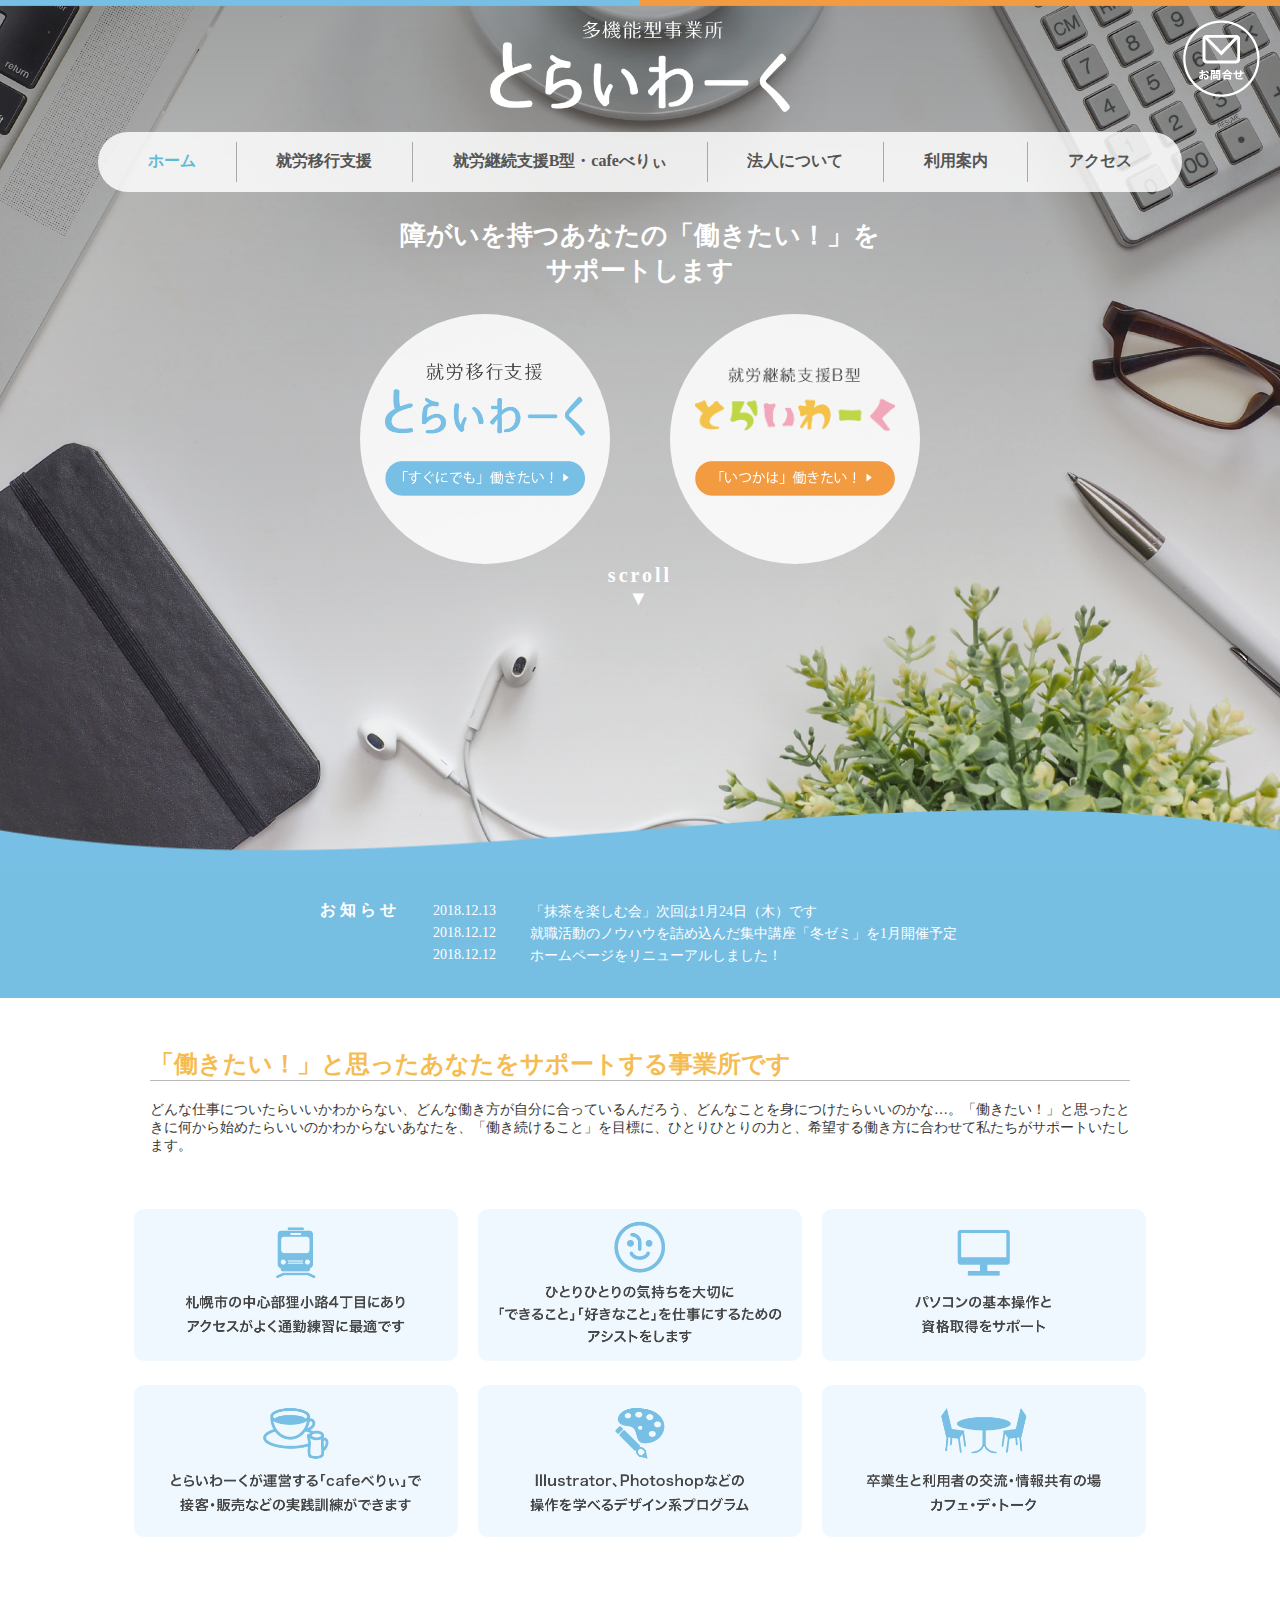
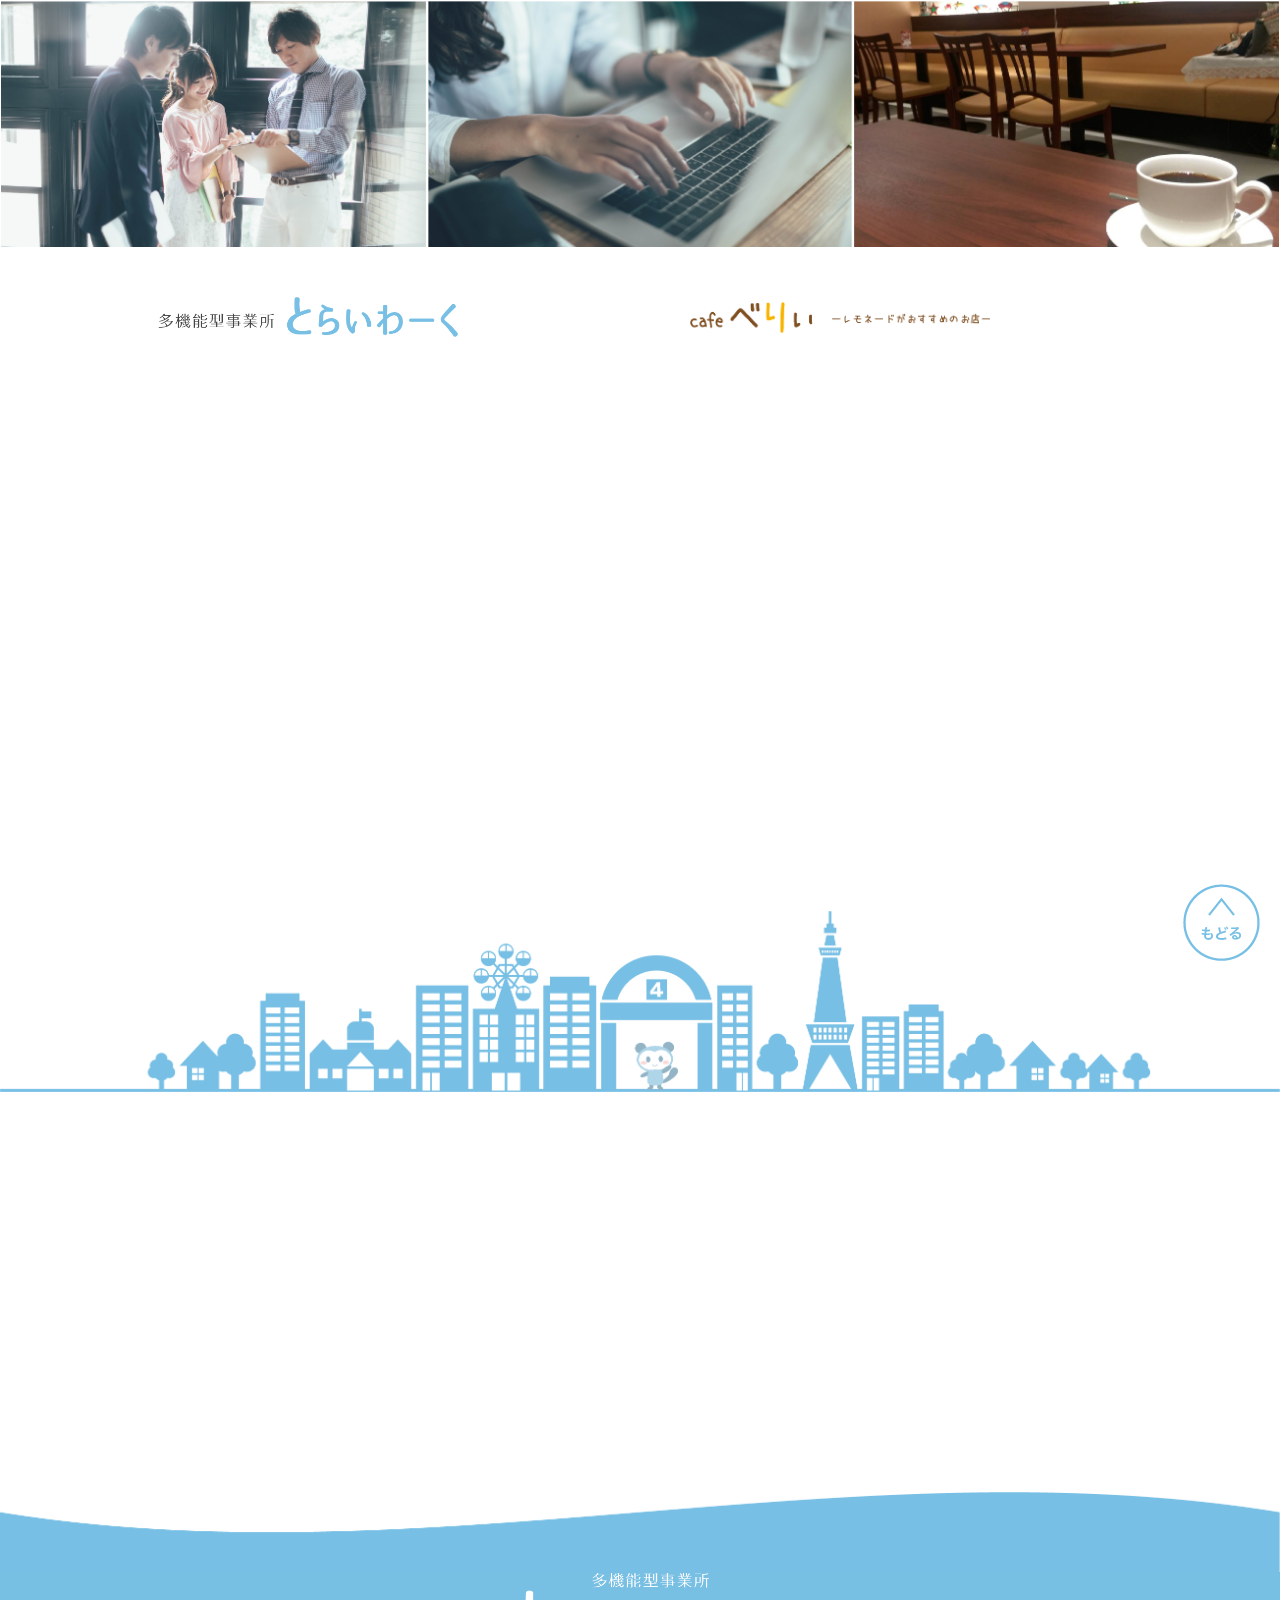
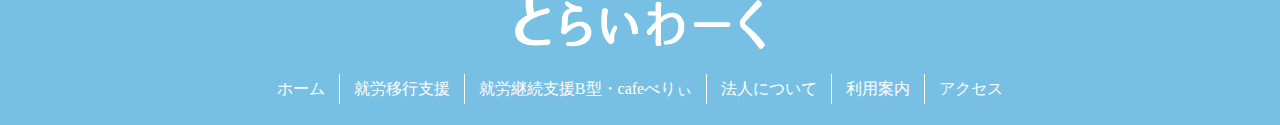
<file: index.html>
<!DOCTYPE html>
<html lang="ja">
<head>
  <meta charset="UTF-8">
  <link rel="stylesheet" type="text/css" media="only screen and (min-width: 0px) and (max-width: 1000px)" href="./css/main-mobile.css">
  <link rel="stylesheet" type="text/css" media="only screen and (min-width: 1001px)" href="./css/main.css">
  <script src="./js/main.js" charset="utf-8" async defer></script>
  <title>とらいわーく - Home</title>
</head>
<body>
  <div class="logo mobile">
    <div class="top-menu-icon">
      <ul>
        <li></li>
        <li class="line"></li>
        <li></li>
        <li class="line"></li>
        <li></li>
        <li class="line"></li>
        <li></li>
      </ul>
    </div>
  </div>
  <div class="top-menu mobile">
    <ul>
      <a href="./index.html" class="selected"><li class="selected">ホーム</li></a>
      <a href="./transiotion-support.html"><li>就労移行支援</li></a>
      <a href="./transiotion-continuation-b.html"><li>就労継続支援B型</li></a>
      <a href="./cafe-berry.html"><li>cafeべりぃ</li></a>
      <a href="./about.html"><li>法人について</li></a>
      <a href="./help-information.html"><li>利用案内</li></a>
      <a href="./access.html"><li>アクセス・お問合せ</li></a>
    </ul>
  </div>
  <div id="header">
    <header>
      <div class="logo">
        <img src="./images/pc/common/top-logo.png" alt="多機能型事業所 とらいわーく">
      </div>
      <a href="./access.html" class="selected">
        <div class="contact">
          <img src="./images/pc/common/inquiry.png" alt="">
        </div>
      </a>
    </header>
    <nav>
      <ul class="top-menu">
        <li><a href="./index.html" class="selected">ホーム</a></li>
        <li class="separater"></li>
        <li><a href="./transiotion-support.html">就労移行支援</a></li>
        <li class="separater"></li>
        <li><a href="./transiotion-continuation-b.html">就労継続支援B型・cafeべりぃ</a></li>
        <li class="separater"></li>
        <li><a href="./about.html">法人について</a></li>
        <li class="separater"></li>
        <li><a href="./help-information.html">利用案内</a></li>
        <li class="separater"></li>
        <li><a href="./access.html">アクセス</a></li>
      </ul>
    </nav>
    <div class="message-line">
      <p class="message">
        障がいを持つあなたの「働きたい！」を<br/>サポートします
      </p>
      <p class="message mobile">
        障がいを持つ<br/>あなたの「働きたい！」を<br/>サポートします
      </p>
    </div>
    <div class="menu">
      <a href="./transiotion-support.html">
        <div class="menu-link">
          <div class="ikou"></div>
          <div class="ikou-link"></div>
        </div>
      </a>
      <a href="./transiotion-continuation-b.html">
        <div class="menu-link keizoku">
          <div class="keizoku"></div>
          <div class="keizoku-link"></div>
        </div>
      </a>
    </div>
    <div id="scrollDown">scroll<br>▼</div>
  </div>

  <div class="menu mobile">
    <a href="./transiotion-support.html">
      <div class="menu-link">
        <div class="ikou"></div>
        <div class="ikou-link"></div>
      </div>
    </a>
    <a href="./transiotion-continuation-b.html">
      <div class="menu-link keizoku">
        <div class="keizoku"></div>
        <div class="keizoku-link"></div>
      </div>
    </a>
  </div>


  <div class="header-wave-bg blue"></div>
  <div id="info">
    <div class="info-caption">お知らせ</div>
    <div class="info-list">
      <table>
        <tbody>
          <tr>
            <td class="info-date">2018.12.13</td>
            <td class="info-message">「抹茶を楽しむ会」次回は1月24日（木）です</td>
          </tr>
          <tr>
            <td class="info-date">2018.12.12</td>
            <td class="info-message">就職活動のノウハウを詰め込んだ集中講座「冬ゼミ」を1月開催予定</td>
          </tr>
          <tr>
            <td class="info-date">2018.12.12</td>
            <td class="info-message">ホームページをリニューアルしました！</td>
          </tr>
        </tbody>
      </table>
    </div>
  </div>
  <section>
    <h2 class="bordered">「働きたい！」と思ったあなたをサポートする事業所です</h2>
    <h2 class="bordered mobile">「働きたい！」と思ったあなたを<br>サポートする事業所です</h2>
    <p>どんな仕事についたらいいかわからない、どんな働き方が自分に合っているんだろう、どんなことを身につけたらいいのかな…。「働きたい！」と思ったときに何から始めたらいいのかわからないあなたを、「働き続けること」を目標に、ひとりひとりの力と、希望する働き方に合わせて私たちがサポートいたします。</p>
  </section>

  <div class="topics">
    <div class="topic-row">
      <div class="topic">
        <img src="./images/pc/index/point01.png" alt="train">
<!--         <div class="topic-icon"><img src="./images/pc/index/point01.png" alt="train"></div> -->
<!--         <div class="topic-text"><p>札幌市の中心部狸小路4丁目にありアクセスがよく通勤練習に最適です</p></div> -->
      </div>
      <div class="topic">
        <img src="./images/pc/index/point02.png" alt="smile">
        <!--         <div class="topic-icon"><img src="./images/pc/index/point02.png" alt="smile"></div> -->
<!--         <div class="topic-text"><p>ひとりひとりの気持ちを大切に「できること」「好きなこと」を仕事にするためのアシストをします</p></div> -->
      </div>
      <div class="topic">
        <img src="./images/pc/index/point03.png" alt="PC">
<!--         <div class="topic-icon"><img src="./images/pc/index/point03.png" alt="PC"></div> -->
<!--         <div class="topic-text"><p>パソコンの基本操作と資格取得をサポート</p></div> -->
      </div>
    </div>
    <div class="topic-row">
      <div class="topic">
        <img src="./images/pc/index/point04.png" alt="coffee">
<!--         <div class="topic-icon"><img src="./images/pc/index/point04.png" alt="coffee"></div> -->
<!--         <div class="topic-text"><p>とらいわーくが運営する「cafeべりぃ」で接客・販売などの実践訓練ができます</p></div> -->
      </div>
      <div class="topic">
        <img src="./images/pc/index/point05.png" alt="pallete">
<!--         <div class="topic-icon"><img src="./images/pc/index/point05.png" alt="pallete"></div> -->
<!--         <div class="topic-text"><p>Illustrator、Photoshopなどの操作を学べるデザイン系プログラム</p></div> -->
      </div>
      <div class="topic">
        <img src="./images/pc/index/point06.png" alt="table">
<!--         <div class="topic-icon"><img src="./images/pc/index/point06.png" alt="table"></div> -->
<!--         <div class="topic-text">卒業生と利用者の交流・情報共有の場カフェ・デ・トーク</div> -->
      </div>
    </div>
  </div>

  <div id="gallery">
    <img src="./images/pc/index/banner01.png" alt="banner01">
    <img src="./images/pc/index/banner02.png" alt="banner02">
    <img src="./images/pc/index/banner03.png" alt="banner03">
  </div>
  <div id="facebook">
    <div class="facebook-block">
      <div class="facebook-logo takinou">
<!--         <img src="./images/pc/index/top-fb-takinou.png" alt="多機能型事業所 とらいわーく"> -->
      </div>
      <div class="facebook-content">
        <iframe src="https://www.facebook.com/plugins/page.php?href=https%3A%2F%2Fwww.facebook.com%2F%25E3%2581%25A8%25E3%2582%2589%25E3%2581%2584%25E3%2582%258F%25E3%2583%25BC%25E3%2581%258F-2015909001957428%2F&tabs=timeline&width=500&height=500&small_header=false&adapt_container_width=true&hide_cover=false&show_facepile=false&appId" width="500" height="500" style="border:none;overflow:hidden" scrolling="no" frameborder="0" allowTransparency="true" allow="encrypted-media"></iframe>
      </div>
    </div>
    <div class="facebook-block">
      <div class="facebook-logo cafe-berry">
      </div>
      <div class="facebook-content">
        <iframe src="https://www.facebook.com/plugins/page.php?href=https%3A%2F%2Fwww.facebook.com%2FCafe%25E3%2581%25B9%25E3%2582%258A%25E3%2581%2583-%25E7%258B%25B8%25E5%25B0%258F%25E8%25B7%25AF4%25E4%25B8%2581%25E7%259B%25AE%25E5%25BA%2597-239497129952251%2F&tabs=timeline&width=500&height=500&small_header=false&adapt_container_width=true&hide_cover=false&show_facepile=false&appId" width="500" height="500" style="border:none;overflow:hidden" scrolling="no" frameborder="0" allowTransparency="true" allow="encrypted-media"></iframe>
      </div>
    </div>
  </div>
  <div id="interval">
    <a href="#header">
      <div id="scrollTop">
        <img src="./images/pc/common/back.png" alt="">
      </div>
    </a>
  </div>
  <div class="town">
    <img src="./images/pc/index/town.png" alt="">
  </div>

  <div id="facebook" class="mobile">
    <a href="https://www.facebook.com/%E3%81%A8%E3%82%89%E3%81%84%E3%82%8F%E3%83%BC%E3%81%8F-2015909001957428/">
      <div class="facebook-link takinou">
        <img src="./images/mobile/common/facebook.png" alt="facebook" class="facebook-icon">
        <div class="facebook-label">とらいわーくのFacebookページ</div>
        <img src="./images/mobile/common/facebook-deco.png" alt="facebook" class="facebook-deco">
      </div>
    </a>
    <a href="https://www.facebook.com/Cafe%E3%81%B9%E3%82%8A%E3%81%83-%E7%8B%B8%E5%B0%8F%E8%B7%AF4%E4%B8%81%E7%9B%AE%E5%BA%97-239497129952251/">
      <div class="facebook-link takinou">
        <img src="./images/mobile/common/facebook.png" alt="facebook" class="facebook-icon">
        <div class="facebook-label">cafeべりぃのFacebookページ</div>
        <img src="./images/mobile/common/facebook-deco.png" alt="facebook" class="facebook-deco">
      </div>
    </a>
  </div>

  <div class="map for-index">
    <iframe src="https://www.google.com/maps/embed?pb=!1m14!1m8!1m3!1d728.8152686273683!2d141.3519916693073!3d43.05697637332686!3m2!1i1024!2i768!4f13.1!3m3!1m2!1s0x5f0b2984925aa8bd%3A0xeb19c93945cad380!2z44CSMDYwLTAwNjMg5YyX5rW36YGT5pyt5bmM5biC5Lit5aSu5Yy65Y2X77yT5p2h6KW_77yU5LiB55uuIO-8k-ODu--8lOOCreODjuOCt-OCv-ODk-ODqw!5e0!3m2!1sja!2sjp!4v1544261011915" width="100%" height="400" frameborder="0" style="border:0" allowfullscreen></iframe>
  </div>
  <div class="footer-wave-bg"></div>
  <footer>
    <div class="logo"><img src="./images/pc/common/top-logo.png" alt="多機能型事業所 とらいわーく"></div>

    <table class="mobile">
      <tbody>
        <tr>
          <td>〒060-0063</td>
        </tr>
        <tr>
          <td>札幌市中央区南3条西4丁目16-2<br>3・4キノシタビル3F<br>（狸小路4丁目アーケード内）</td>
        </tr>
      </tbody>
    </table>
    <table class="mobile">
      <tbody>
        <tr>
          <td>電話番号&nbsp;011-206-1186</td>
        </tr>
        <tr>
          <td>FAX番号&nbsp;011-251-5105</td>
        </tr>
      </tbody>
    </table>
    <table class="mobile">
      <tbody>
        <tr>
          <td>info@tryworksapporo.com</td>
        </tr>
      </tbody>
    </table>

    </div>
    <nav>
      <ul class="bottom-menu">
        <li><a href="./index.html" class="selected">ホーム</a></li>
        <li class="separater"></li>
        <li><a href="./transiotion-support.html">就労移行支援</a></li>
        <li class="separater"></li>
        <li><a href="./transiotion-continuation-b.html">就労継続支援B型・cafeべりぃ</a></li>
        <li class="separater"></li>
        <li><a href="./about.html">法人について</a></li>
        <li class="separater"></li>
        <li><a href="./help-information.html">利用案内</a></li>
        <li class="separater"></li>
        <li><a href="./access.html">アクセス</a></li>
      </ul>
    </nav>
  </footer>
</body>
</html>
</file>
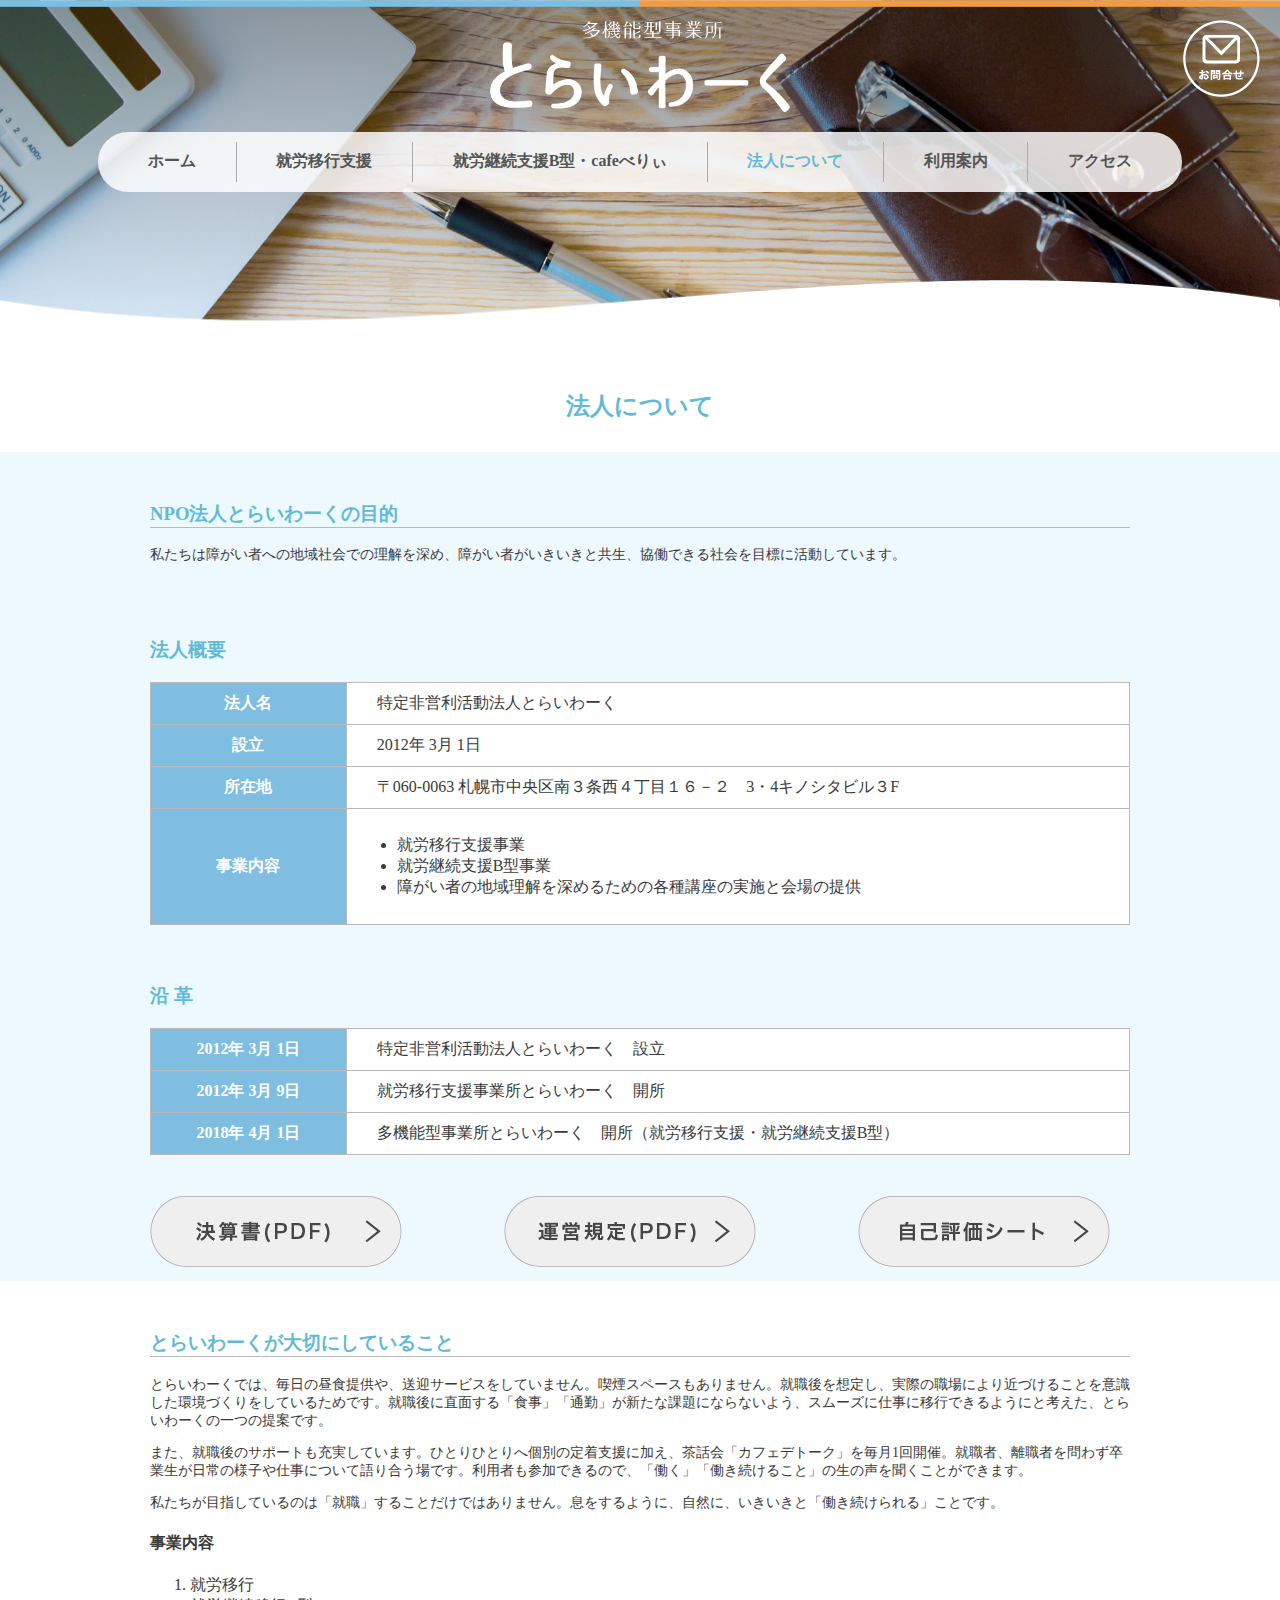
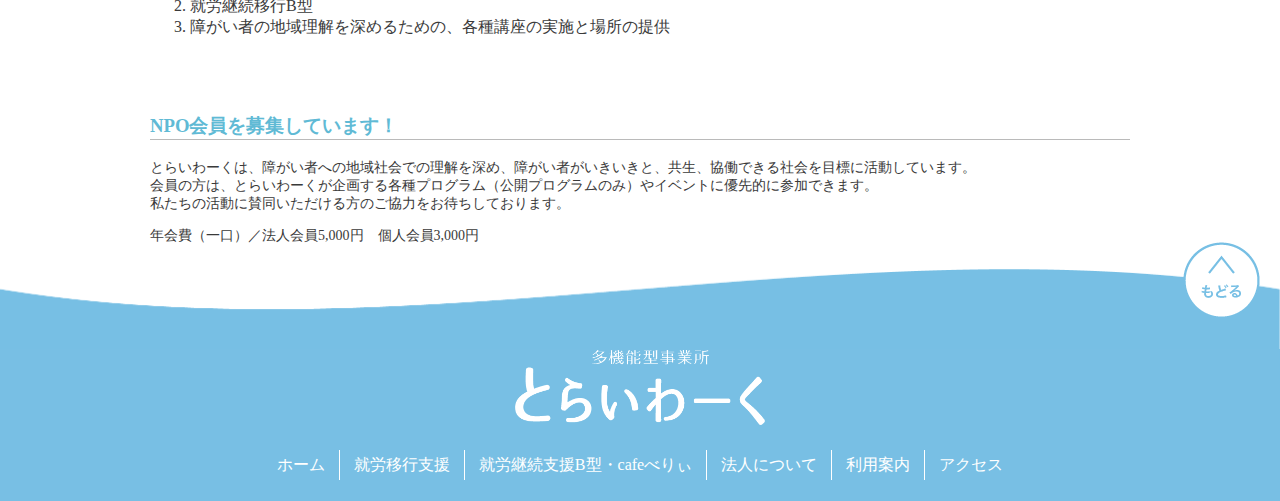
<file: about.html>
<!DOCTYPE html>
<html lang="ja">
<head>
  <meta charset="UTF-8">
  <link rel="stylesheet" type="text/css" media="only screen and (min-width: 1001px)" href="./css/main.css">
  <link rel="stylesheet" type="text/css" media="only screen and (min-width: 1001px)" href="./css/about.css">
  <link rel="stylesheet" type="text/css" media="only screen and (min-width: 0px) and (max-width: 1000px)" href="./css/main-mobile.css">
  <link rel="stylesheet" type="text/css" media="only screen and (min-width: 0px) and (max-width: 1000px)" href="./css/about-mobile.css">
  <script src="./js/main.js" charset="utf-8" async defer></script>
  <title>とらいわーく - 法人について</title>
</head>
<body>
  <div class="logo mobile">
    <div class="top-menu-icon">
      <ul>
        <li></li>
        <li class="line"></li>
        <li></li>
        <li class="line"></li>
        <li></li>
        <li class="line"></li>
        <li></li>
      </ul>
    </div>
  </div>
  <div class="top-menu mobile">
    <ul>
      <a href="./index.html" class="selected"><li>ホーム</li></a>
      <a href="./transiotion-support.html"><li>就労移行支援</li></a>
      <a href="./transiotion-continuation-b.html"><li>就労継続支援B型</li></a>
      <a href="./cafe-berry.html"><li>cafeべりぃ</li></a>
      <a href="./about.html"><li class="selected">法人について</li></a>
      <a href="./help-information.html"><li>利用案内</li></a>
      <a href="./access.html"><li>アクセス・お問合せ</li></a>
    </ul>
  </div>
  <div id="header">
    <header>
      <div class="logo"><img src="./images/pc/common/top-logo.png" alt="多機能型事業所 とらいわーく"></div>
      <a href="./access.html" class="selected">
        <div class="contact"><img src="./images/pc/common/inquiry.png" alt=""></div>
      </a>
    </header>
    <nav>
      <ul class="top-menu">
        <li><a href="./index.html">ホーム</a></li>
        <li class="separater"></li>
        <li><a href="./transiotion-support.html">就労移行支援</a></li>
        <li class="separater"></li>
        <li><a href="./transiotion-continuation-b.html">就労継続支援B型・cafeべりぃ</a></li>
        <li class="separater"></li>
        <li><a href="./about.html" class="selected">法人について</a></li>
        <li class="separater"></li>
        <li><a href="./help-information.html">利用案内</a></li>
        <li class="separater"></li>
        <li><a href="./access.html">アクセス</a></li>
      </ul>
    </nav>
  </div>
  <div class="header-wave-bg white"></div>

  <section>
    <h2 class="description-title">法人について</h2>
  </section>

  <div class="for-background">
    <section>
      <h3 class="section-header">NPO法人とらいわーくの目的</h3>
      <p class="section-text">私たちは障がい者への地域社会での理解を深め、障がい者がいきいきと共生、協働できる社会を目標に活動しています。</p>
    </section>

    <section>
      <h3 class="section-header no-line">法人概要</h3>
      <table>
        <tbody>
          <tr>
            <th>法人名</th>
            <td>特定非営利活動法人とらいわーく</td>
          </tr>
          <tr>
            <th>設立</th>
            <td>2012年 3月 1日</td>
          </tr>
          <tr>
            <th>所在地</th>
            <td>〒060-0063 札幌市中央区南３条西４丁目１６－２　3・4キノシタビル３F</td>
          </tr>
          <tr>
            <th>事業内容</th>
            <td>
              <ul>
                <li>就労移行支援事業</li>
                <li>就労継続支援B型事業</li>
                <li>障がい者の地域理解を深めるための各種講座の実施と会場の提供</li>
              </ul>
            </td>
          </tr>
        </tbody>
      </table>
    </section>

    <section>
      <h3 class="section-header no-line">沿 革</h3>
      <table>
        <tbody>
          <tr>
            <th>2012年 3月 1日</th>
            <td>特定非営利活動法人とらいわーく　設立</td>
          </tr>
          <tr>
            <th>2012年 3月 9日</th>
            <td>就労移行支援事業所とらいわーく　開所</td>
          </tr>
          <tr>
            <th>2018年 4月 1日</th>
            <td>多機能型事業所とらいわーく　開所（就労移行支援・就労継続支援B型）</td>
          </tr>
        </tbody>
      </table>
    </section>

    <section>
      <div class="attachements">
        <a href="./決算書.pdf">
          <div class="attached-document"><img src="./images/pc/about/kessansyo-btn.png" alt=""></div>
        </a>
        <a href="./運営規程.pdf">
          <div class="attached-document"><img src="./images/pc/about/uneikitei-btn.png" alt=""></div>
        </a>
          <a href="./jikohyouka_compressed.pdf">
            <div class="attached-document"><img src="./images/pc/about/jikohyouka-btn.png" alt=""></div>
          </a>
      </div>
    </section>
  </div>

  <section>
    <h3 class="section-header">とらいわーくが大切にしていること</h3>
    <p class="section-text">とらいわーくでは、毎日の昼食提供や、送迎サービスをしていません。喫煙スペースもありません。就職後を想定し、実際の職場により近づけることを意識した環境づくりをしているためです。就職後に直面する「食事」「通勤」が新たな課題にならないよう、スムーズに仕事に移行できるようにと考えた、とらいわーくの一つの提案です。</p>
    <p class="section-text">また、就職後のサポートも充実しています。ひとりひとりへ個別の定着支援に加え、茶話会「カフェデトーク」を毎月1回開催。就職者、離職者を問わず卒業生が日常の様子や仕事について語り合う場です。利用者も参加できるので、「働く」「働き続けること」の生の声を聞くことができます。</p>
    <p class="section-text">私たちが目指しているのは「就職」することだけではありません。息をするように、自然に、いきいきと「働き続けられる」ことです。</p>
    <h4>事業内容</h4>
    <ol>
      <li>就労移行</li>
      <li>就労継続移行B型</li>
      <li>障がい者の地域理解を深めるための、各種講座の実施と場所の提供</li>
    </ol>
  </section>

  <section>
    <h3 class="section-header">NPO会員を募集しています！</h3>
    <p class="section-text">とらいわーくは、障がい者への地域社会での理解を深め、障がい者がいきいきと、共生、協働できる社会を目標に活動しています。<br>会員の方は、とらいわーくが企画する各種プログラム（公開プログラムのみ）やイベントに優先的に参加できます。<br>私たちの活動に賛同いただける方のご協力をお待ちしております。</p>
    <p>年会費（一口）／法人会員5,000円　個人会員3,000円</p>
    <div class="additional-info mobile">
      <img src="./images/mobile/about/additional-info.png" alt="">
    </div>
  </section>

  <a href="#header">
    <div id="scrollTop">
      <img src="./images/pc/common/back.png" alt="">
    </div>
  </a>
  <div class="footer-wave-bg"></div>

  <div class="town mobile">
    <img src="./images/pc/index/town.png" alt="">
  </div>

  <div id="facebook" class="mobile">
    <a href="https://www.facebook.com/%E3%81%A8%E3%82%89%E3%81%84%E3%82%8F%E3%83%BC%E3%81%8F-2015909001957428/">
      <div class="facebook-link takinou">
        <img src="./images/mobile/common/facebook.png" alt="facebook" class="facebook-icon">
        <div class="facebook-label">とらいわーくのFacebookページ</div>
        <img src="./images/mobile/common/facebook-deco.png" alt="facebook" class="facebook-deco">
      </div>
    </a>
    <a href="https://www.facebook.com/Cafe%E3%81%B9%E3%82%8A%E3%81%83-%E7%8B%B8%E5%B0%8F%E8%B7%AF4%E4%B8%81%E7%9B%AE%E5%BA%97-239497129952251/">
      <div class="facebook-link takinou">
        <img src="./images/mobile/common/facebook.png" alt="facebook" class="facebook-icon">
        <div class="facebook-label">cafeべりぃのFacebookページ</div>
        <img src="./images/mobile/common/facebook-deco.png" alt="facebook" class="facebook-deco">
      </div>
    </a>
  </div>

  <footer class="mobile">
    <div class="logo"><img src="./images/pc/common/top-logo.png" alt="多機能型事業所 とらいわーく"></div>

    <table class="mobile">
      <tbody>
        <tr>
          <td>〒060-0063</td>
        </tr>
        <tr>
          <td>札幌市中央区南3条西4丁目16-2<br>3・4キノシタビル3F<br>（狸小路4丁目アーケード内）</td>
        </tr>
      </tbody>
    </table>
    <table class="mobile">
      <tbody>
        <tr>
          <td>電話番号&nbsp;011-206-1186</td>
        </tr>
        <tr>
          <td>FAX番号&nbsp;011-251-5105</td>
        </tr>
      </tbody>
    </table>
    <table class="mobile">
      <tbody>
        <tr>
          <td>info@tryworksapporo.com</td>
        </tr>
      </tbody>
    </table>

    </div>
    <nav>
      <ul class="bottom-menu">
        <li><a href="./index.html" class="selected">ホーム</a></li>
        <li class="separater"></li>
        <li><a href="./transiotion-support.html">就労移行支援</a></li>
        <li class="separater"></li>
        <li><a href="./transiotion-continuation-b.html">就労継続支援B型・cafeべりぃ</a></li>
        <li class="separater"></li>
        <li><a href="./about.html">法人について</a></li>
        <li class="separater"></li>
        <li><a href="./help-information.html">利用案内</a></li>
        <li class="separater"></li>
        <li><a href="./access.html">アクセス</a></li>
      </ul>
    </nav>
  </footer>

  <footer>
    <div class="logo"><img src="./images/pc/common/top-logo.png" alt="多機能型事業所 とらいわーく"></div>
    <nav>
      <ul class="bottom-menu">
        <li><a href="./index.html" class="selected">ホーム</a></li>
        <li class="separater"></li>
        <li><a href="./transiotion-support.html">就労移行支援</a></li>
        <li class="separater"></li>
        <li><a href="./transiotion-continuation-b.html">就労継続支援B型・cafeべりぃ</a></li>
        <li class="separater"></li>
        <li><a href="./about.html">法人について</a></li>
        <li class="separater"></li>
        <li><a href="./help-information.html">利用案内</a></li>
        <li class="separater"></li>
        <li><a href="./access.html">アクセス</a></li>
      </ul>
    </nav>
  </footer>
</body>
</html>
</file>
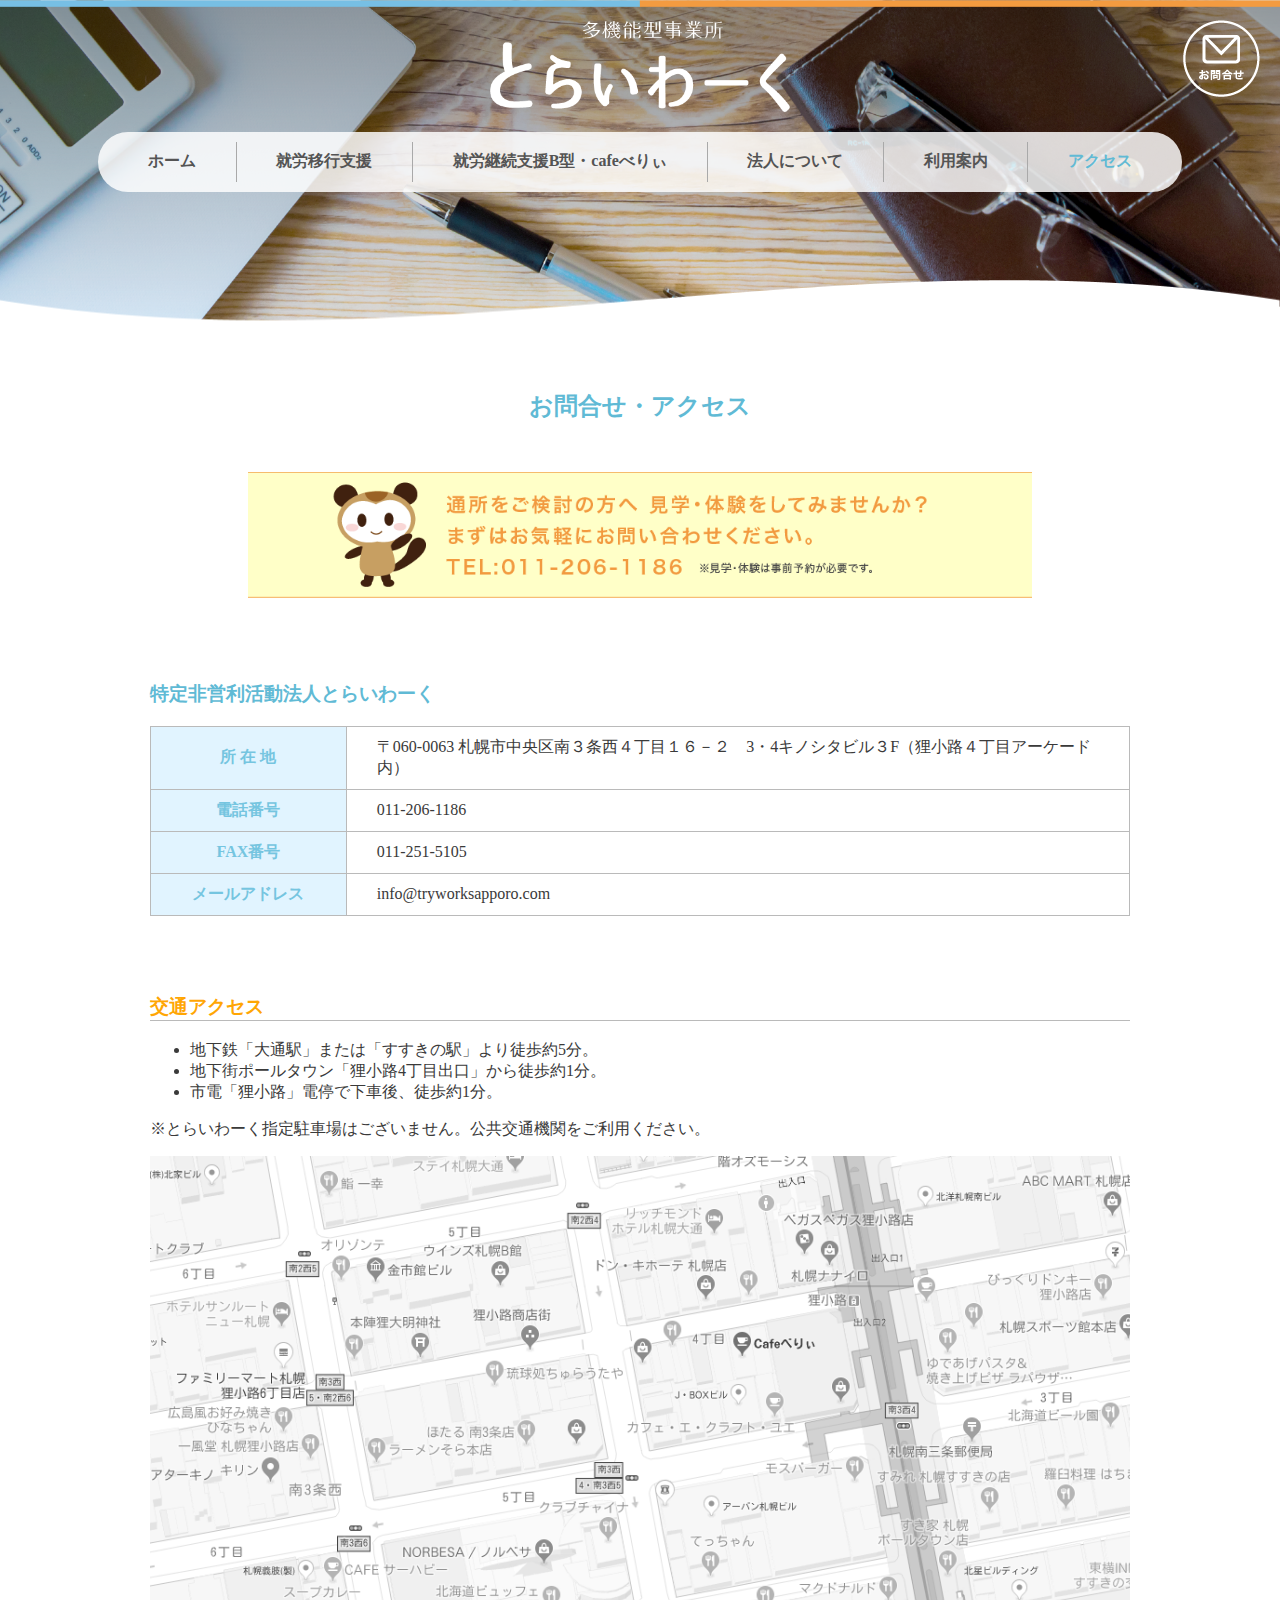
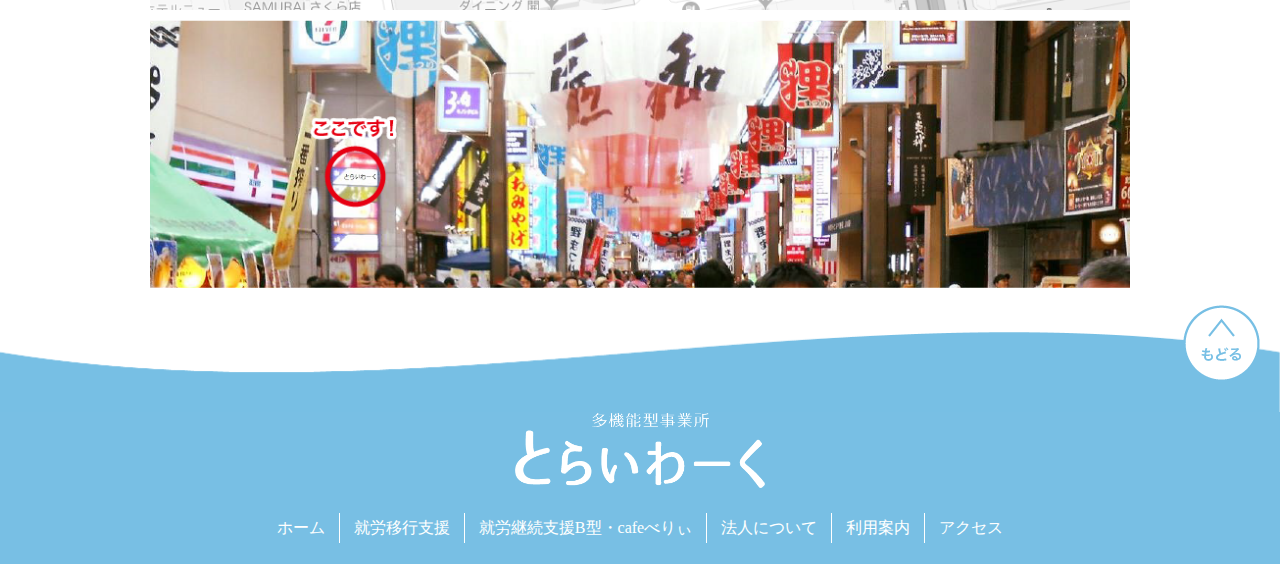
<file: access.html>
<!DOCTYPE html>
<html lang="jp">
<head>
  <meta charset="UTF-8">
  <link rel="stylesheet" type="text/css" media="only screen and (min-width: 1001px)" href="./css/main.css">
  <link rel="stylesheet" type="text/css" media="only screen and (min-width: 1001px)" href="./css/access.css">
  <link rel="stylesheet" type="text/css" media="only screen and (min-width: 0px) and (max-width: 1000px)" href="./css/main-mobile.css">
  <link rel="stylesheet" type="text/css" media="only screen and (min-width: 0px) and (max-width: 1000px)" href="./css/access-mobile.css">
  <script src="./js/main.js" charset="utf-8" async defer></script>
  <title>とらいわーく - お問合せ・アクセス</title>
</head>
<body>
  <div class="logo mobile">
    <div class="top-menu-icon">
      <ul>
        <li></li>
        <li class="line"></li>
        <li></li>
        <li class="line"></li>
        <li></li>
        <li class="line"></li>
        <li></li>
      </ul>
    </div>
  </div>
  <div class="top-menu mobile">
    <ul>
      <a href="./index.html" class="selected"><li>ホーム</li></a>
      <a href="./transiotion-support.html"><li>就労移行支援</li></a>
      <a href="./transiotion-continuation-b.html"><li>就労継続支援B型</li></a>
      <a href="./cafe-berry.html"><li>cafeべりぃ</li></a>
      <a href="./about.html"><li>法人について</li></a>
      <a href="./help-information.html"><li>利用案内</li></a>
      <a href="./access.html"><li class="selected">アクセス・お問合せ</li></a>
    </ul>
  </div>
  <div id="header">
    <header>
      <div class="logo"><img src="./images/pc/common/top-logo.png" alt="多機能型事業所 とらいわーく"></div>
      <a href="./access.html" class="selected">
        <div class="contact"><img src="./images/pc/common/inquiry.png" alt=""></div>
      </a>
    </header>
    <nav>
      <ul class="top-menu">
        <li><a href="./index.html">ホーム</a></li>
        <li class="separater"></li>
        <li><a href="./transiotion-support.html">就労移行支援</a></li>
        <li class="separater"></li>
        <li><a href="./transiotion-continuation-b.html">就労継続支援B型・cafeべりぃ</a></li>
        <li class="separater"></li>
        <li><a href="./about.html">法人について</a></li>
        <li class="separater"></li>
        <li><a href="./help-information.html">利用案内</a></li>
        <li class="separater"></li>
        <li><a href="./access.html" class="selected">アクセス</a></li>
      </ul>
    </nav>
  </div>
  <div class="header-wave-bg white"></div>

  <section>
    <h2 class="description-title">お問合せ・アクセス</h2>
    <div class="additional-info">
      <img src="./images/pc/access/additional-info.png" alt="">
<!--       <h2 class="additional-info-title">通所をご希望の方へ！ 見学・体験をしてみませんか？<br>まずはお気軽にお問い合わせください。<br>TEL:011-206-1186<span class="additional-info-text">※見学・体験は事前予約が必要です。</span></h2> -->
    </div>
    <div class="additional-info mobile">
      <img src="./images/mobile/access/additional-info.png" alt="">
    </div>
  </section>

  <section>
    <h3 class="section-header no-line">特定非営利活動法人とらいわーく</h3>
    <table>
      <tbody>
        <tr>
          <th>所 在 地</th>
          <td>〒060-0063 札幌市中央区南３条西４丁目１６－２　3・4キノシタビル３F（狸小路４丁目アーケード内）</td>
        </tr>
        <tr>
          <th>電話番号</th>
          <td>011-206-1186</td>
        </tr>
        <tr>
          <th>FAX番号</th>
          <td>011-251-5105</td>
        </tr>
        <tr>
          <th class="th-mail">メールアドレス</th>
          <th class="th-mail mobile">メール<br>アドレス</th>
          <td>info@tryworksapporo.com</td>
        </tr>
      </tbody>
    </table>
  </section>

  <section>
    <h3 class="section-header color-orange">交通アクセス</h3>
    <div class="detail">
      <ul>
        <li>地下鉄「大通駅」または「すすきの駅」より徒歩約5分。</li>
        <li>地下街ポールタウン「狸小路4丁目出口」から徒歩約1分。</li>
        <li>市電「狸小路」電停で下車後、徒歩約1分。</li>
      </ul>
      <p>※とらいわーく指定駐車場はございません。公共交通機関をご利用ください。</p>
    </div>
    <div class="map">
      <iframe src="https://www.google.com/maps/embed?pb=!1m14!1m8!1m3!1d728.8152686273683!2d141.3519916693073!3d43.05697637332686!3m2!1i1024!2i768!4f13.1!3m3!1m2!1s0x5f0b2984925aa8bd%3A0xeb19c93945cad380!2z44CSMDYwLTAwNjMg5YyX5rW36YGT5pyt5bmM5biC5Lit5aSu5Yy65Y2X77yT5p2h6KW_77yU5LiB55uuIO-8k-ODu--8lOOCreODjuOCt-OCv-ODk-ODqw!5e0!3m2!1sja!2sjp!4v1544261011915" width="100%" height="450" frameborder="0" style="border:0" allowfullscreen></iframe>
    </div>
    <div class="gaikan"><img src="./images/pc/access/gaikan.png" alt=""></div>
    <div class="additional-info mobile">
      <img src="./images/mobile/access/additional-info.png" alt="">
    </div>
  </section>

  <a href="#header">
    <div id="scrollTop">
      <img src="./images/pc/common/back.png" alt="">
    </div>
  </a>
  <div class="footer-wave-bg"></div>

  <div class="town mobile">
    <img src="./images/pc/index/town.png" alt="">
  </div>

  <div id="facebook" class="mobile">
    <a href="https://www.facebook.com/%E3%81%A8%E3%82%89%E3%81%84%E3%82%8F%E3%83%BC%E3%81%8F-2015909001957428/">
      <div class="facebook-link takinou">
        <img src="./images/mobile/common/facebook.png" alt="facebook" class="facebook-icon">
        <div class="facebook-label">とらいわーくのFacebookページ</div>
        <img src="./images/mobile/common/facebook-deco.png" alt="facebook" class="facebook-deco">
      </div>
    </a>
    <a href="https://www.facebook.com/Cafe%E3%81%B9%E3%82%8A%E3%81%83-%E7%8B%B8%E5%B0%8F%E8%B7%AF4%E4%B8%81%E7%9B%AE%E5%BA%97-239497129952251/">
      <div class="facebook-link takinou">
        <img src="./images/mobile/common/facebook.png" alt="facebook" class="facebook-icon">
        <div class="facebook-label">cafeべりぃのFacebookページ</div>
        <img src="./images/mobile/common/facebook-deco.png" alt="facebook" class="facebook-deco">
      </div>
    </a>
  </div>

  <footer class="mobile">
    <div class="logo"><img src="./images/pc/common/top-logo.png" alt="多機能型事業所 とらいわーく"></div>

    <table class="mobile">
      <tbody>
        <tr>
          <td>〒060-0063</td>
        </tr>
        <tr>
          <td>札幌市中央区南3条西4丁目16-2<br>3・4キノシタビル3F<br>（狸小路4丁目アーケード内）</td>
        </tr>
      </tbody>
    </table>
    <table class="mobile">
      <tbody>
        <tr>
          <td>電話番号&nbsp;011-206-1186</td>
        </tr>
        <tr>
          <td>FAX番号&nbsp;011-251-5105</td>
        </tr>
      </tbody>
    </table>
    <table class="mobile">
      <tbody>
        <tr>
          <td>info@tryworksapporo.com</td>
        </tr>
      </tbody>
    </table>

    </div>
    <nav>
      <ul class="bottom-menu">
        <li><a href="./index.html" class="selected">ホーム</a></li>
        <li class="separater"></li>
        <li><a href="./transiotion-support.html">就労移行支援</a></li>
        <li class="separater"></li>
        <li><a href="./transiotion-continuation-b.html">就労継続支援B型・cafeべりぃ</a></li>
        <li class="separater"></li>
        <li><a href="./about.html">法人について</a></li>
        <li class="separater"></li>
        <li><a href="./help-information.html">利用案内</a></li>
        <li class="separater"></li>
        <li><a href="./access.html">アクセス</a></li>
      </ul>
    </nav>
  </footer>

  <footer>
    <div class="logo"><img src="./images/pc/common/top-logo.png" alt="多機能型事業所 とらいわーく"></div>
    <nav>
      <ul class="bottom-menu">
        <li><a href="./index.html" class="selected">ホーム</a></li>
        <li class="separater"></li>
        <li><a href="./transiotion-support.html">就労移行支援</a></li>
        <li class="separater"></li>
        <li><a href="./transiotion-continuation-b.html">就労継続支援B型・cafeべりぃ</a></li>
        <li class="separater"></li>
        <li><a href="./about.html">法人について</a></li>
        <li class="separater"></li>
        <li><a href="./help-information.html">利用案内</a></li>
        <li class="separater"></li>
        <li><a href="./access.html">アクセス</a></li>
      </ul>
    </nav>
  </footer>
</body>
</html>
</file>
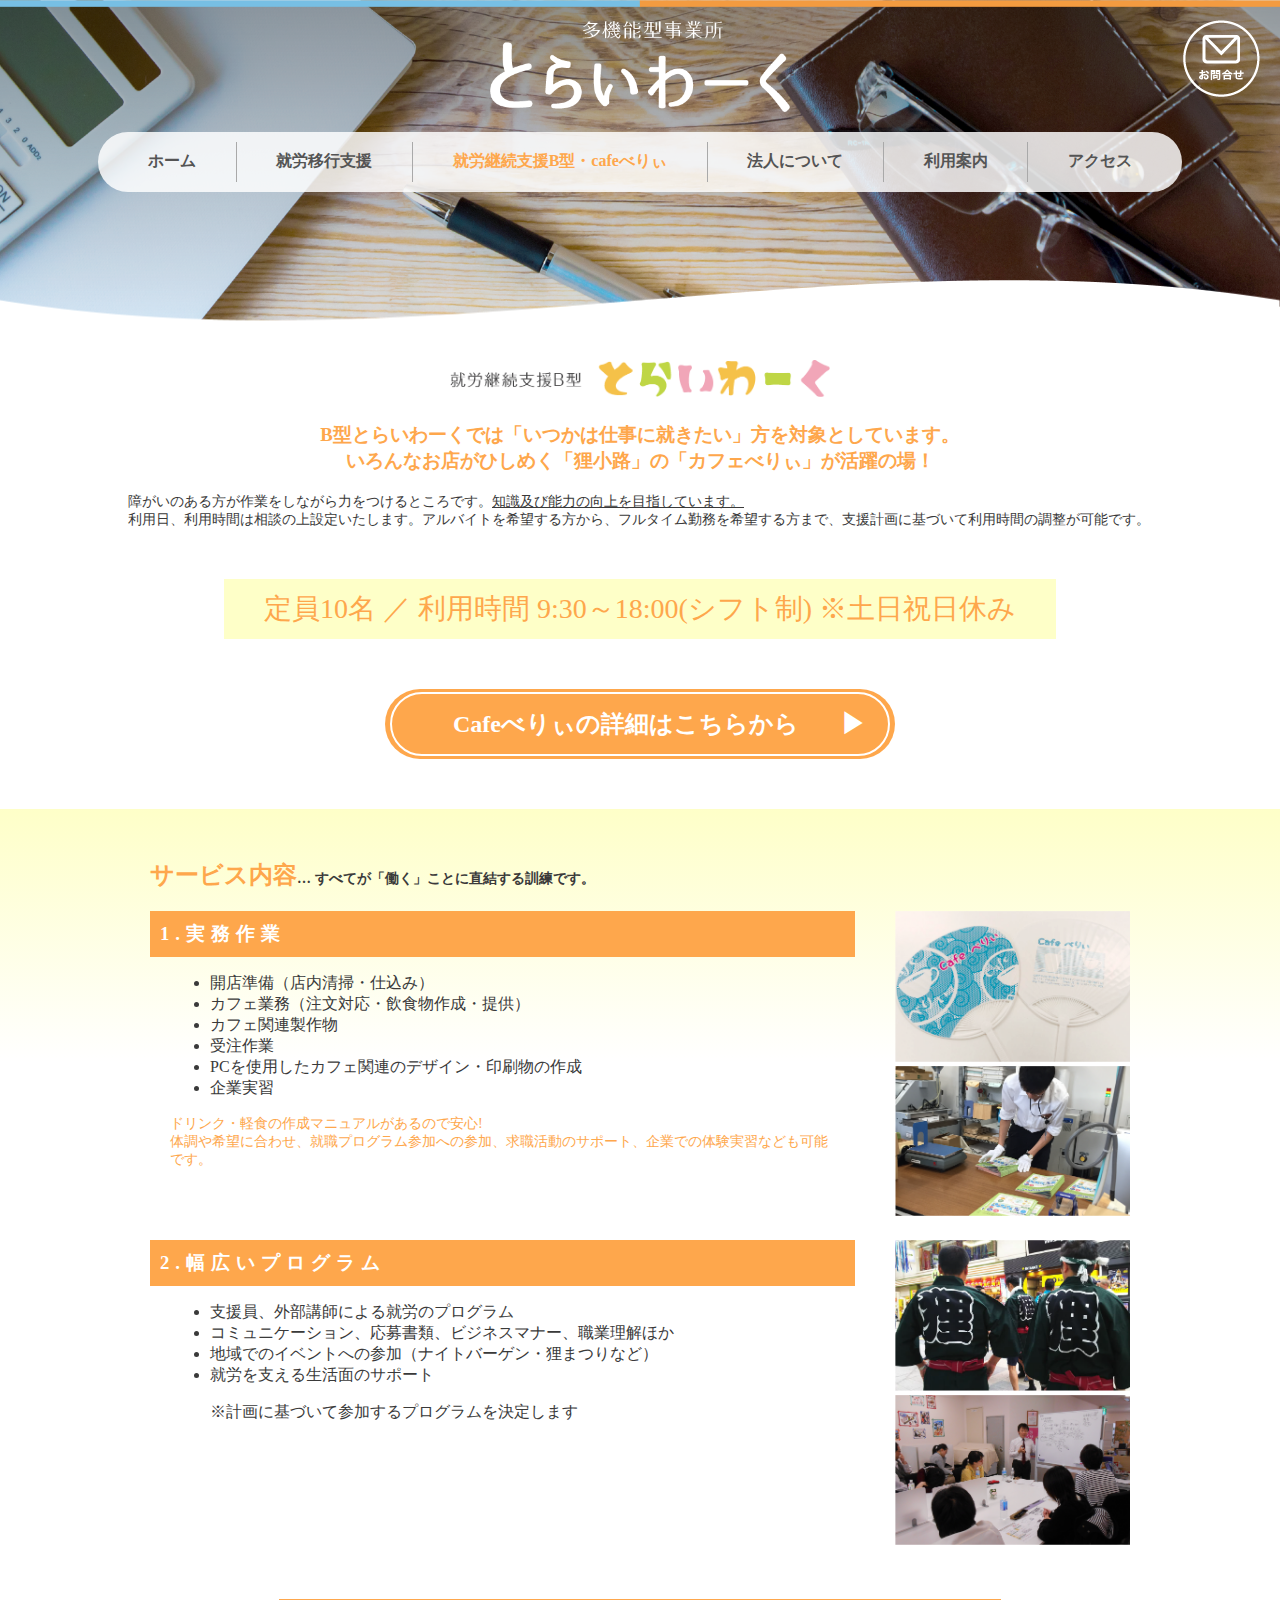
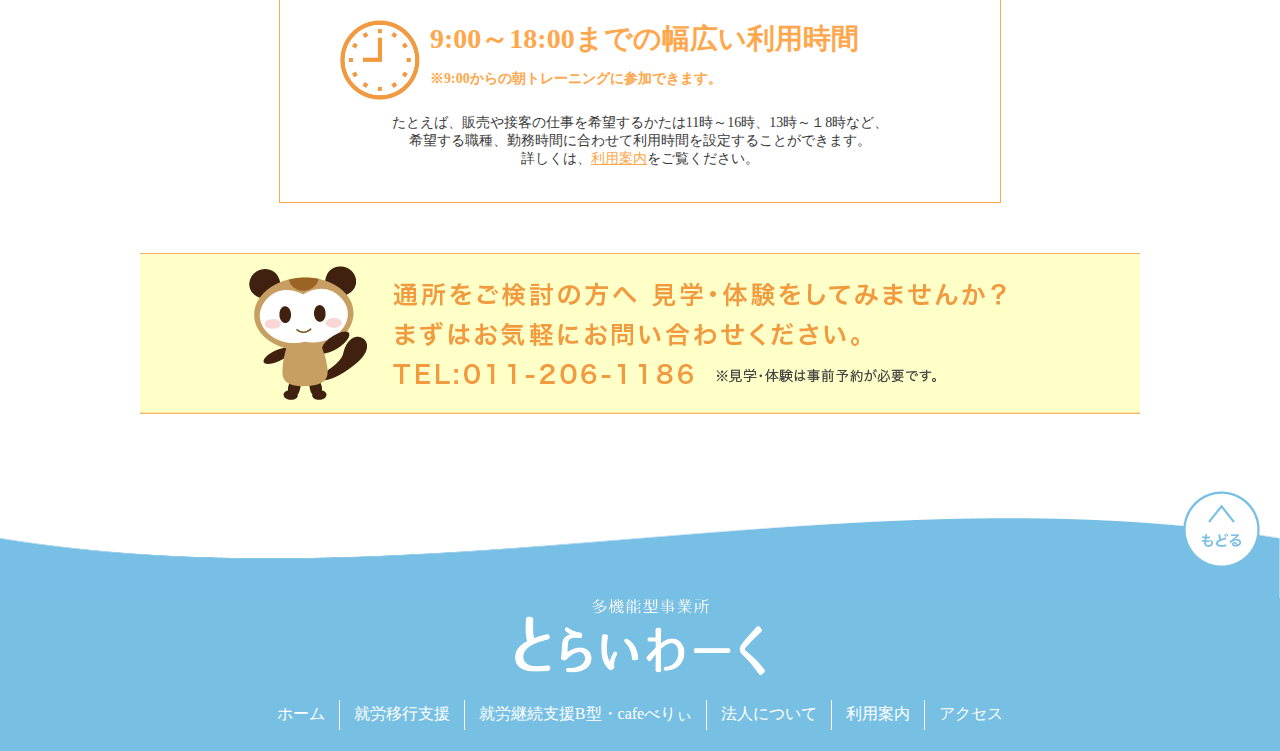
<file: transiotion-continuation-b.html>
<!DOCTYPE html>
<html lang="ja">
<head>
  <meta charset="UTF-8">
  <link rel="stylesheet" type="text/css" media="only screen and (min-width: 1001px)"  href="./css/main.css">
  <link rel="stylesheet" type="text/css" media="only screen and (min-width: 1001px)"  href="./css/transition-support.css">
  <link rel="stylesheet" type="text/css" media="only screen and (min-width: 1001px)"  href="./css/transition-continuation-b.css">
  <link rel="stylesheet" type="text/css" media="only screen and (min-width: 0px) and (max-width: 1000px)" href="./css/main-mobile.css">
  <link rel="stylesheet" type="text/css" media="only screen and (min-width: 0px) and (max-width: 1000px)" href="./css/transition-support-mobile.css">
  <link rel="stylesheet" type="text/css" media="only screen and (min-width: 0px) and (max-width: 1000px)" href="./css/transition-continuation-b-mobile.css">
  <script src="./js/main.js" charset="utf-8" async defer></script>
  <title>とらいわーく - 就労継続支援B型・cafeべりぃ</title>
</head>
<body>
  <div class="logo mobile">
    <div class="top-menu-icon">
      <ul>
        <li></li>
        <li class="line"></li>
        <li></li>
        <li class="line"></li>
        <li></li>
        <li class="line"></li>
        <li></li>
      </ul>
    </div>
  </div>
  <div class="top-menu mobile">
    <ul>
      <a href="./index.html" class="selected"><li>ホーム</li></a>
      <a href="./transiotion-support.html"><li>就労移行支援</li></a>
      <a href="./transiotion-continuation-b.html"><li class="selected">就労継続支援B型</li></a>
      <a href="./cafe-berry.html"><li>cafeべりぃ</li></a>
      <a href="./about.html"><li>法人について</li></a>
      <a href="./help-information.html"><li>利用案内</li></a>
      <a href="./access.html"><li>アクセス・お問合せ</li></a>
    </ul>
  </div>
  <div id="header">
    <header>
      <div class="logo"><img src="./images/pc/common/top-logo.png" alt="多機能型事業所 とらいわーく"></div>
      <a href="./access.html" class="selected">
        <div class="contact"><img src="./images/pc/common/inquiry.png" alt=""></div>
      </a>
    </header>
    <nav>
      <ul class="top-menu">
        <li><a href="./index.html">ホーム</a></li>
        <li class="separater"></li>
        <li><a href="./transiotion-support.html">就労移行支援</a></li>
        <li class="separater"></li>
        <li><a href="./transiotion-continuation-b.html" class="selected">就労継続支援B型・cafeべりぃ</a></li>
        <li class="separater"></li>
        <li><a href="./about.html">法人について</a></li>
        <li class="separater"></li>
        <li><a href="./help-information.html">利用案内</a></li>
        <li class="separater"></li>
        <li><a href="./access.html">アクセス</a></li>
      </ul>
    </nav>
  </div>
  <div class="header-wave-bg white"></div>

  <div class="description">
    <h2 class="description-title">
      <img src="./images/pc/transiotion-continuation-b/keizoku-logo.png" alt="">
    </h2>
    <h2 class="description-title mobile">
      <img src="./images/mobile/transiotion-continuation-b/keizoku-logo.png" alt="">
    </h2>
    <h3 class="messageline">B型とらいわーくでは「いつかは仕事に就きたい」方を対象としています。<br>
いろんなお店がひしめく「狸小路」の「カフェべりぃ」が活躍の場！</h3>
    <h3 class="messageline mobile">B型とらいわーくでは「いつかは仕事に就きたい」方を対象としています。<br>
いろんなお店がひしめく「狸小路」の「カフェべりぃ」が活躍の場！</h3>
    <p class="description-text">障がいのある方が作業をしながら力をつけるところです。<u>知識及び能力の向上を目指しています。</u><br>
利用日、利用時間は相談の上設定いたします。アルバイトを希望する方から、フルタイム勤務を希望する方まで、支援計画に基づいて利用時間の調整が可能です。</p>
  </div>
  <div class="service-info">
    <div>
      定員10名 ／ 利用時間 9:30～18:00(シフト制) ※土日祝日休み
    </div>
  </div>

  <div class="cafe-berry-link-wrapper">
    <div class="cafe-berry-link">
      <a href="./cafe-berry.html">Cafeべりぃの詳細はこちらから</a>
    </div>
  </div>

  <section class="bg-gradation">
    <h2>サービス内容<span>… すべてが「働く」ことに直結する訓練です。</span></h2>
    <h2 class="mobile">サービス内容<br><span> すべてが「働く」ことに直結する訓練です。</span></h2>
    <div class="service-content">
      <div class="service-body">
        <h3 class="service-title">1.実務作業</h3>
        <h3 class="service-title mobile">1.実務作業</h3>
        <div class="service-description">
          <ul>
            <li>開店準備（店内清掃・仕込み）</li>
            <li>カフェ業務（注文対応・飲食物作成・提供）</li>
            <li>カフェ関連製作物</li>
            <li>受注作業</li>
            <li>PCを使用したカフェ関連のデザイン・印刷物の作成</li>
            <li>企業実習</li>
          </ul>
          <p class="attention">ドリンク・軽食の作成マニュアルがあるので安心!<br>
  体調や希望に合わせ、就職プログラム参加への参加、求職活動のサポート、企業での体験実習なども可能です。</p>
        </div>
      </div>
      <div class="service-images">
        <img src="./images/pc/transiotion-continuation-b/service-image01.png" alt="">
        <img src="./images/pc/transiotion-continuation-b/service-image02.png" alt="">
      </div>
    </div>
    <div class="service-content">
      <div class="service-body">
        <h3 class="service-title">2.幅広いプログラム</h3>
        <h3 class="service-title mobile">2.幅広いプログラム</h3>
        <div class="service-description">
          <ul>
            <li>支援員、外部講師による就労のプログラム</li>
            <li>コミュニケーション、応募書類、ビジネスマナー、職業理解ほか</li>
            <li>地域でのイベントへの参加（ナイトバーゲン・狸まつりなど）</li>
            <li>就労を支える生活面のサポート</li>
            <p>※計画に基づいて参加するプログラムを決定します</p>
          </ul>
        </div>
      </div>
      <div class="service-images">
        <img src="./images/pc/transiotion-continuation-b/service-image03.png" alt="">
        <img src="./images/pc/transiotion-continuation-b/service-image04.png" alt="">
      </div>
    </div>
  </section>
  <section class="schedule-in-a-day">
    <div class="service-time">
      <div class="service-time-header">
        <div class="service-time-clock"></div>
        <div class="service-time-text">
          <p>9:00～18:00までの幅広い利用時間<br><span>※9:00からの朝トレーニングに参加できます。</span></p>
        </div>
        <span class="mobile">※9:00からの朝トレーニングに<br>参加できます。</span>
      </div>
      <div class="service-time-description">
        <p>たとえば、販売や接客の仕事を希望するかたは11時～16時、13時～１8時など、<br>希望する職種、勤務時間に合わせて利用時間を設定することができます。<br>詳しくは、<a href="./help-information.html"><u>利用案内</u></a>をご覧ください。</p>
      </div>
    </div>
    <div class="additional-info">
      <img src="./images/pc/transiotion-continuation-b/additional-info.png" alt="">
<!--       <h2 class="additional-info-title">通所をご希望の方へ！ 見学・体験をしてみませんか？<br>まずはお気軽にお問い合わせください。<br>TEL:011-206-1186<span class="additional-info-text">※見学・体験は事前予約が必要です。</span></h2> -->
    </div>
    <div class="additional-info mobile">
      <img src="./images/mobile/transiotion-continuation-b/additional-info.png" alt="">
    </div>
  </section>



  <a href="#header">
    <div id="scrollTop">
      <img src="./images/pc/common/back.png" alt="">
    </div>
  </a>
  <div class="footer-wave-bg"></div>

  <div class="town mobile">
    <img src="./images/pc/index/town.png" alt="">
  </div>

  <div id="facebook" class="mobile">
    <a href="https://www.facebook.com/%E3%81%A8%E3%82%89%E3%81%84%E3%82%8F%E3%83%BC%E3%81%8F-2015909001957428/">
      <div class="facebook-link takinou">
        <img src="./images/mobile/common/facebook.png" alt="facebook" class="facebook-icon">
        <div class="facebook-label">とらいわーくのFacebookページ</div>
        <img src="./images/mobile/common/facebook-deco.png" alt="facebook" class="facebook-deco">
      </div>
    </a>
    <a href="https://www.facebook.com/Cafe%E3%81%B9%E3%82%8A%E3%81%83-%E7%8B%B8%E5%B0%8F%E8%B7%AF4%E4%B8%81%E7%9B%AE%E5%BA%97-239497129952251/">
      <div class="facebook-link takinou">
        <img src="./images/mobile/common/facebook.png" alt="facebook" class="facebook-icon">
        <div class="facebook-label">cafeべりぃのFacebookページ</div>
        <img src="./images/mobile/common/facebook-deco.png" alt="facebook" class="facebook-deco">
      </div>
    </a>
  </div>

  <footer class="mobile">
    <div class="logo"><img src="./images/pc/common/top-logo.png" alt="多機能型事業所 とらいわーく"></div>

    <table class="mobile">
      <tbody>
        <tr>
          <td>〒060-0063</td>
        </tr>
        <tr>
          <td>札幌市中央区南3条西4丁目16-2<br>3・4キノシタビル3F<br>（狸小路4丁目アーケード内）</td>
        </tr>
      </tbody>
    </table>
    <table class="mobile">
      <tbody>
        <tr>
          <td>電話番号&nbsp;011-206-1186</td>
        </tr>
        <tr>
          <td>FAX番号&nbsp;011-251-5105</td>
        </tr>
      </tbody>
    </table>
    <table class="mobile">
      <tbody>
        <tr>
          <td>info@tryworksapporo.com</td>
        </tr>
      </tbody>
    </table>

    </div>
    <nav>
      <ul class="bottom-menu">
        <li><a href="./index.html" class="selected">ホーム</a></li>
        <li class="separater"></li>
        <li><a href="./transiotion-support.html">就労移行支援</a></li>
        <li class="separater"></li>
        <li><a href="./transiotion-continuation-b.html">就労継続支援B型・cafeべりぃ</a></li>
        <li class="separater"></li>
        <li><a href="./about.html">法人について</a></li>
        <li class="separater"></li>
        <li><a href="./help-information.html">利用案内</a></li>
        <li class="separater"></li>
        <li><a href="./access.html">アクセス</a></li>
      </ul>
    </nav>
  </footer>

  <footer>
    <div class="logo"><img src="./images/pc/common/top-logo.png" alt="多機能型事業所 とらいわーく"></div>
    <nav>
      <ul class="bottom-menu">
        <li><a href="./index.html" class="selected">ホーム</a></li>
        <li class="separater"></li>
        <li><a href="./transiotion-support.html">就労移行支援</a></li>
        <li class="separater"></li>
        <li><a href="./transiotion-continuation-b.html">就労継続支援B型・cafeべりぃ</a></li>
        <li class="separater"></li>
        <li><a href="./about.html">法人について</a></li>
        <li class="separater"></li>
        <li><a href="./help-information.html">利用案内</a></li>
        <li class="separater"></li>
        <li><a href="./access.html">アクセス</a></li>
      </ul>
    </nav>
  </footer>
</body>
</html>
</file>
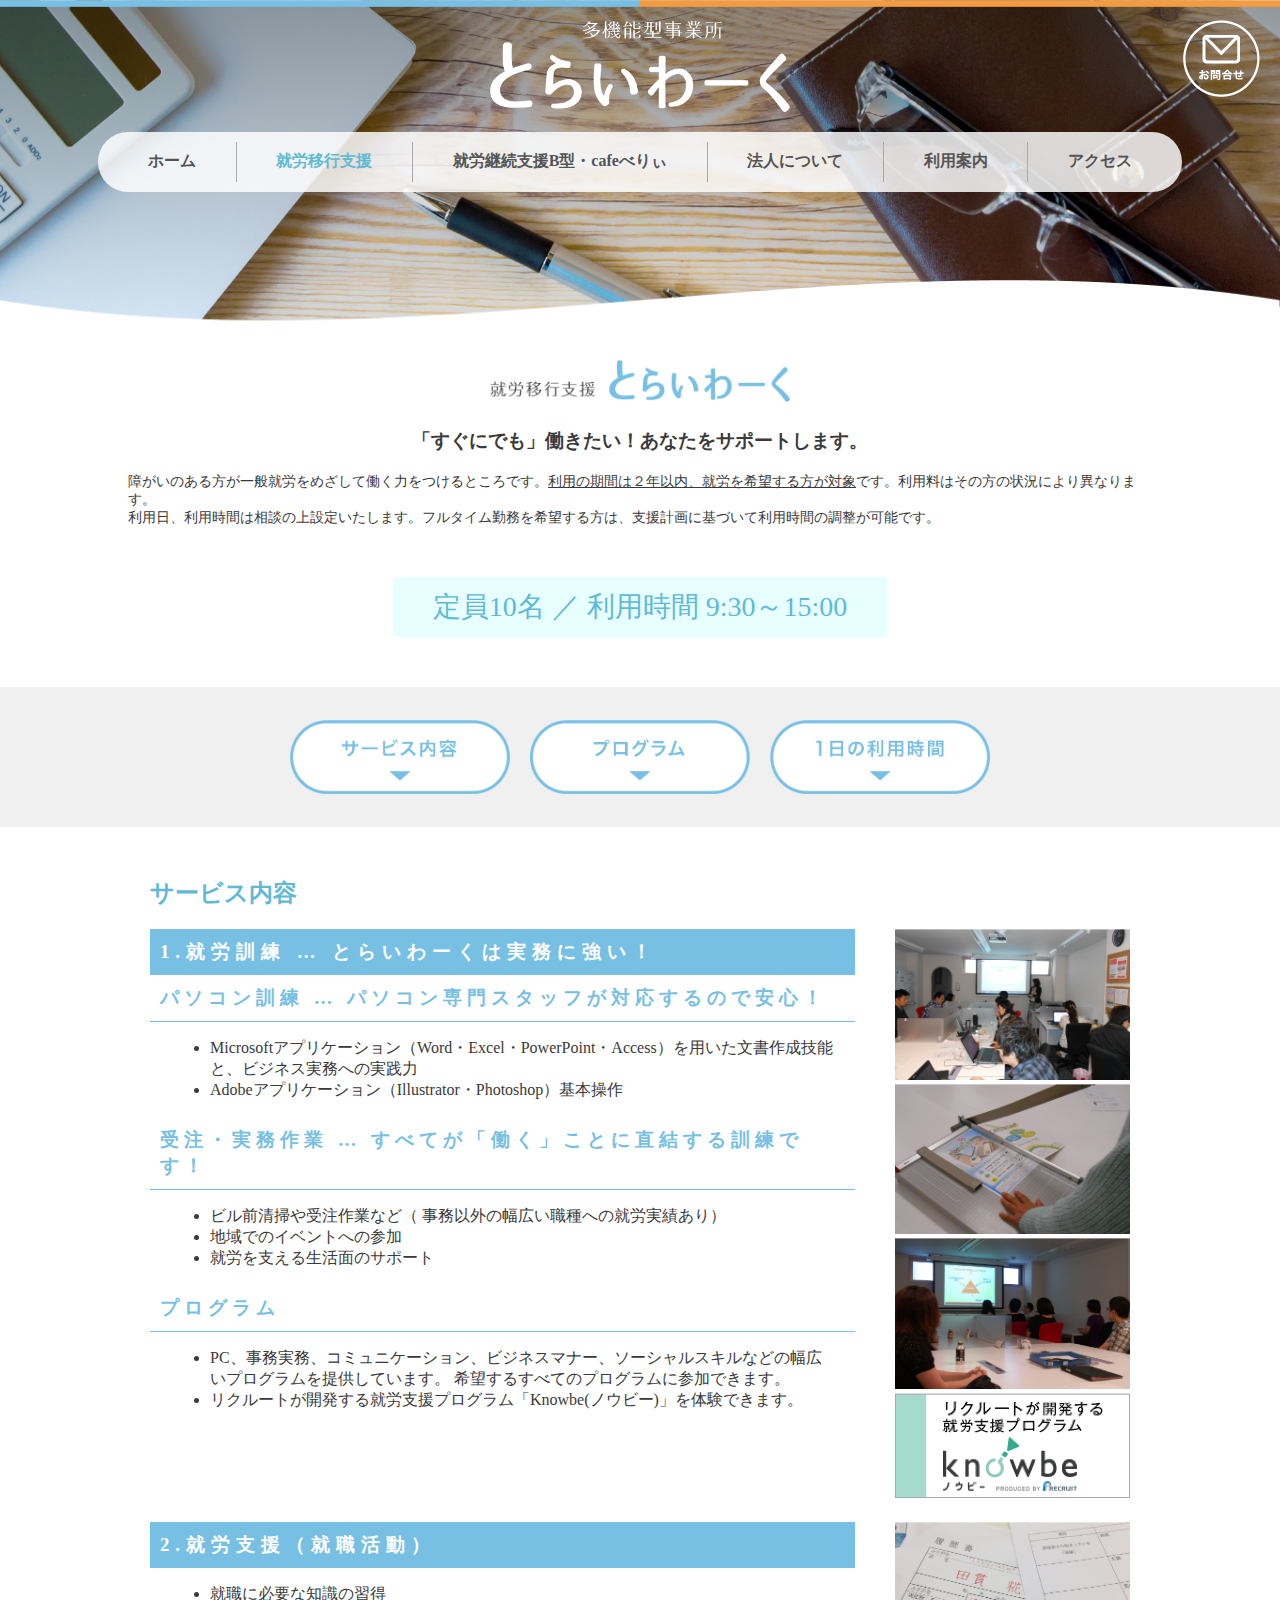
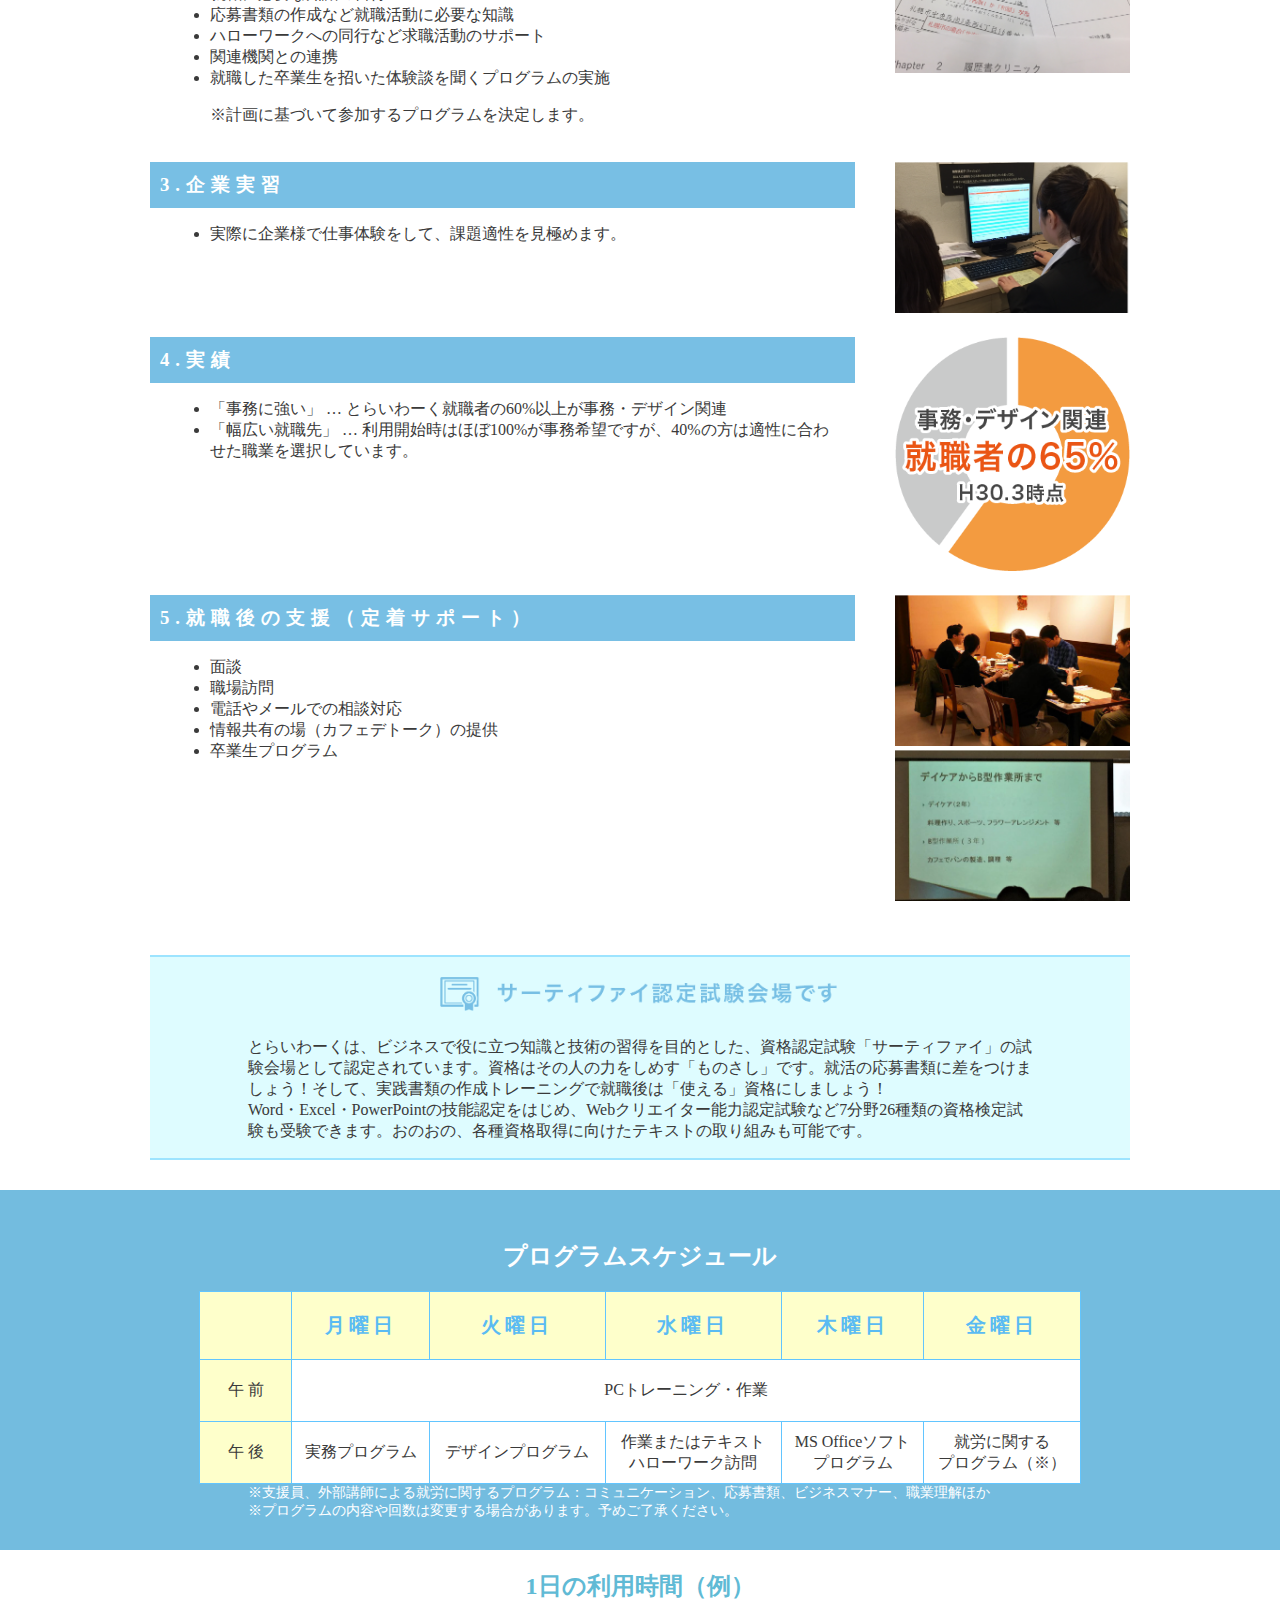
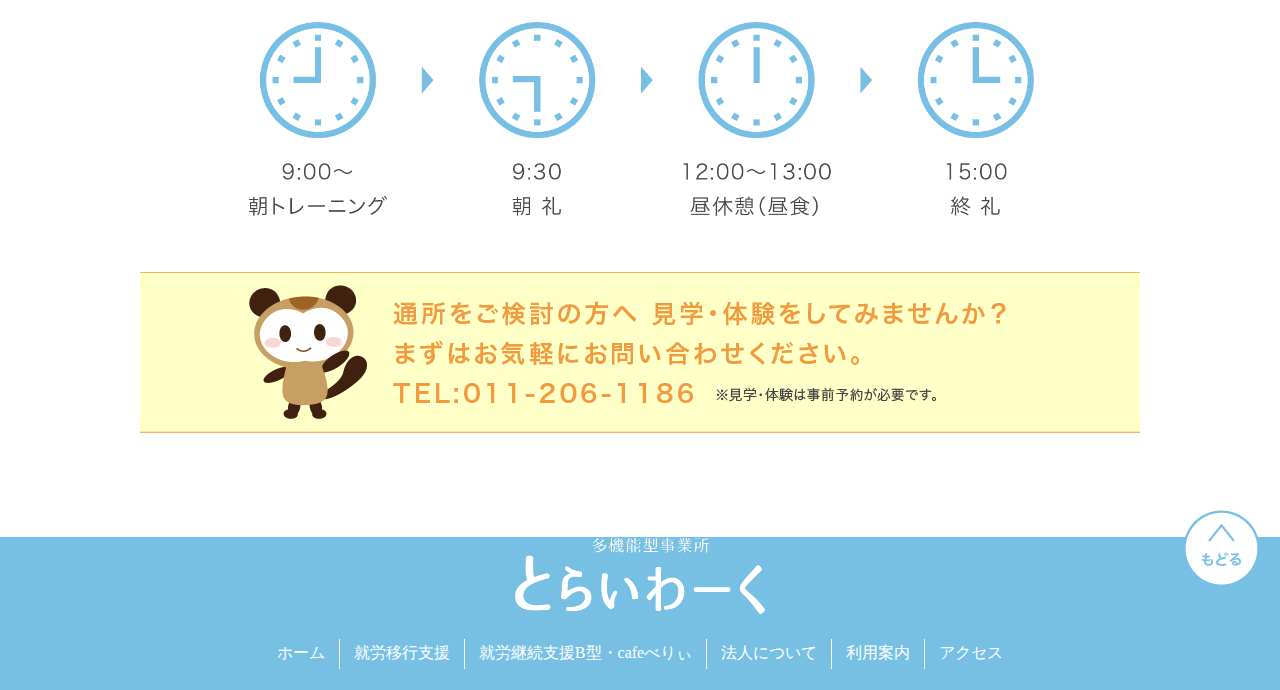
<file: transiotion-support.html>
<!DOCTYPE html>
<html lang="ja">
<head>
  <meta charset="UTF-8">
  <link rel="stylesheet" type="text/css" media="only screen and (min-width: 1001px)" href="./css/main.css">
  <link rel="stylesheet" type="text/css" media="only screen and (min-width: 1001px)" href="./css/transition-support.css">
  <link rel="stylesheet" type="text/css" media="only screen and (min-width: 0px) and (max-width: 1000px)" href="./css/main-mobile.css">
  <link rel="stylesheet" type="text/css" media="only screen and (min-width: 0px) and (max-width: 1000px)" href="./css/transition-support-mobile.css">

  <script src="./js/main.js" charset="utf-8" async defer></script>
  <title>とらいわーく - 就労移行支援</title>
</head>
<body>
  <div class="logo mobile">
    <div class="top-menu-icon">
      <ul>
        <li></li>
        <li class="line"></li>
        <li></li>
        <li class="line"></li>
        <li></li>
        <li class="line"></li>
        <li></li>
      </ul>
    </div>
  </div>
  <div class="top-menu mobile">
    <ul>
      <a href="./index.html" class="selected"><li>ホーム</li></a>
      <a href="./transiotion-support.html"><li class="selected">就労移行支援</li></a>
      <a href="./transiotion-continuation-b.html"><li>就労継続支援B型</li></a>
      <a href="./cafe-berry.html"><li>cafeべりぃ</li></a>
      <a href="./about.html"><li>法人について</li></a>
      <a href="./help-information.html"><li>利用案内</li></a>
      <a href="./access.html"><li>アクセス・お問合せ</li></a>
    </ul>
  </div>
  <div id="header">
    <header>
      <div class="logo"><img src="./images/pc/common/top-logo.png" alt="多機能型事業所 とらいわーく"></div>
      <a href="./access.html" class="selected">
        <div class="contact"><img src="./images/pc/common/inquiry.png" alt=""></div>
      </a>
    </header>
    <nav>
      <ul class="top-menu">
        <li><a href="./index.html">ホーム</a></li>
        <li class="separater"></li>
        <li><a href="./transiotion-support.html" class="selected">就労移行支援</a></li>
        <li class="separater"></li>
        <li><a href="./transiotion-continuation-b.html">就労継続支援B型・cafeべりぃ</a></li>
        <li class="separater"></li>
        <li><a href="./about.html">法人について</a></li>
        <li class="separater"></li>
        <li><a href="./help-information.html">利用案内</a></li>
        <li class="separater"></li>
        <li><a href="./access.html">アクセス</a></li>
      </ul>
    </nav>
  </div>
  <div class="header-wave-bg white"></div>
  <div class="description">
    <h2 class="description-title">
      <img src="./images/pc/transiotion-support/ikou-logo.png" alt="就労移行支援">
    </h2>
    <h2 class="description-title mobile">
      <img src="./images/mobile/transiotion-support/ikou-logo.png" alt="就労移行支援">
    </h2>
    <h3 class="messageline">「すぐにでも」働きたい！あなたをサポートします。</h3>
    <h3 class="messageline mobile">「すぐにでも」働きたい！あなたを<br>サポートします。</h3>
    <p class="description-text">障がいのある方が一般就労をめざして働く力をつけるところです。<u>利用の期間は２年以内、就労を希望する方が対象</u>です。利用料はその方の状況により異なります。<br>
利用日、利用時間は相談の上設定いたします。フルタイム勤務を希望する方は、支援計画に基づいて利用時間の調整が可能です。</p>
  </div>
  <div class="service-info">
    <div>
      定員10名 ／ 利用時間 9:30～15:00
    </div>
  </div>

  <div class="content-menu">
    <div class="content-title service">
<!--       <img src="./images/pc/transiotion-support/content-menu01.png" alt="サービス"> -->
    </div>
    <div class="content-title program-title">
<!--       <img src="./images/pc/transiotion-support/content-menu02.png" alt="・プログラム"> -->
    </div>
    <div class="content-title service-time">
<!--       <img src="./images/pc/transiotion-support/content-menu03.png" alt="一日の利用時間"> -->
    </div>
  </div>

  <section>
    <h2>サービス内容</h2>
    <div class="service-content">
      <div class="service-body">
        <h3 class="service-title">1.就労訓練 … とらいわーくは実務に強い！</h3>
        <h3 class="service-title mobile">1.就労訓練 … <br><span>とらいわーくは実務に強い！</span></h3>
        <h3 class="service-subtitle">パソコン訓練 … パソコン専門スタッフが対応するので安心！</h3>
        <div class="service-description">
          <ul>
            <li>Microsoftアプリケーション（Word・Excel・PowerPoint・Access）を用いた文書作成技能と、ビジネス実務への実践力</li>
            <li>Adobeアプリケーション（Illustrator・Photoshop）基本操作</li>
          </ul>
        </div>
        <h3 class="service-subtitle">受注・実務作業 … すべてが「働く」ことに直結する訓練です！</h3>
        <div class="service-description">
          <ul>
            <li>ビル前清掃や受注作業など（ 事務以外の幅広い職種への就労実績あり）</li>
            <li>地域でのイベントへの参加</li>
            <li>就労を支える生活面のサポート</li>
          </ul>
        </div>
        <h3 class="service-subtitle">プログラム</h3>
        <div class="service-description">
          <ul>
            <li>PC、事務実務、コミュニケーション、ビジネスマナー、ソーシャルスキルなどの幅広いプログラムを提供しています。
希望するすべてのプログラムに参加できます。</li>
            <li>リクルートが開発する就労支援プログラム「Knowbe(ノウビー)」を体験できます。</li>
          </ul>
        </div>
      </div>
      <div class="service-images">
        <img src="./images/pc/transiotion-support/service-image01.png" alt="">
        <img src="./images/pc/transiotion-support/service-image02.png" alt="">
        <img src="./images/pc/transiotion-support/service-image03.png" alt="">
        <img src="./images/pc/transiotion-support/service-image04.png" alt="">
      </div>
    </div>
    <div class="service-content">
      <div class="service-body">
        <h3 class="service-title">2.就労支援（就職活動）</h3>
        <h3 class="service-title mobile">2.就労支援（就職活動）</h3>
        <div class="service-description">
          <ul>
            <li>就職に必要な知識の習得</li>
            <li>応募書類の作成など就職活動に必要な知識</li>
            <li>ハローワークへの同行など求職活動のサポート</li>
            <li>関連機関との連携</li>
            <li>就職した卒業生を招いた体験談を聞くプログラムの実施</li>
            <p>※計画に基づいて参加するプログラムを決定します。</p>
          </ul>
        </div>
      </div>
      <div class="service-images">
        <img src="./images/pc/transiotion-support/service-image05.png" alt="">
      </div>
    </div>
    <div class="service-content">
      <div class="service-body">
        <h3 class="service-title">3.企業実習</h3>
        <h3 class="service-title mobile">3.企業実習</h3>
        <div class="service-description">
          <ul>
            <li>実際に企業様で仕事体験をして、課題適性を見極めます。</li>
          </ul>
        </div>
      </div>
      <div class="service-images">
        <img src="./images/pc/transiotion-support/service-image06.png" alt="">
      </div>
    </div>
    <div class="service-content">
      <div class="service-body">
        <h3 class="service-title">4.実績</h3>
        <h3 class="service-title mobile">4.実績</h3>
        <div class="service-description">
          <ul>
            <li>「事務に強い」 … とらいわーく就職者の60%以上が事務・デザイン関連</li>
            <li>「幅広い就職先」 … 利用開始時はほぼ100%が事務希望ですが、40%の方は適性に合わせた職業を選択しています。</li>
          </ul>
        </div>
      </div>
      <div class="service-images">
        <img src="./images/pc/transiotion-support/service-image07.png" alt="">
      </div>
    </div>
    <div class="service-content">
      <div class="service-body">
        <h3 class="service-title">5.就職後の支援（定着サポート）</h3>
        <h3 class="service-title mobile">5.就職後の支援（定着サポート）</h3>
        <div class="service-description">
          <ul>
            <li>面談</li>
            <li>職場訪問</li>
            <li>電話やメールでの相談対応</li>
            <li>情報共有の場（カフェデトーク）の提供</li>
            <li>卒業生プログラム</li>
          </ul>
        </div>
      </div>
      <div class="service-images">
        <img src="./images/pc/transiotion-support/service-image08.png" alt="">
        <img src="./images/pc/transiotion-support/service-image09.png" alt="">
      </div>
    </div>
    <div class="additional-info">
      <h2 class="additional-info-title">
        <img src="./images/pc/transiotion-support/certified.png" alt="">
      </h2>
      <h2 class="additional-info-title mobile">
        <img src="./images/mobile/transiotion-support/certified.png" alt="">
      </h2>
      <div class="additional-info-text">
        <p>とらいわーくは、ビジネスで役に立つ知識と技術の習得を目的とした、資格認定試験「サーティファイ」の試験会場として認定されています。資格はその人の力をしめす「ものさし」です。就活の応募書類に差をつけましょう！そして、実践書類の作成トレーニングで就職後は「使える」資格にしましょう！<br>Word・Excel・PowerPointの技能認定をはじめ、Webクリエイター能力認定試験など7分野26種類の資格検定試験も受験できます。おのおの、各種資格取得に向けたテキストの取り組みも可能です。</p>
      </div>
    </div>
  </section>
  <section class="program">
    <h2>プログラムスケジュール</h2>
    <table>
      <thead>
        <tr>
          <th></th>
          <th>月曜日</th>
          <th>火曜日</th>
          <th>水曜日</th>
          <th>木曜日</th>
          <th>金曜日</th>
        </tr>
      </thead>
      <tbody>
        <tr>
          <th>午&nbsp;前</th>
          <td colspan="5">PCトレーニング・作業</td>
        </tr>
        <tr>
          <th>午&nbsp;後</th>
          <td>実務プログラム</td>
          <td>デザインプログラム</td>
          <td>作業またはテキスト<br>ハローワーク訪問</td>
          <td>MS Officeソフト<br>プログラム</td>
          <td>就労に関する<br>プログラム（※）</td>
        </tr>
      </tbody>
    </table>

    <table class="mobile">
      <tbody>
        <tr>
          <th>月曜日</th>
          <td>午前／PCトレーニング・作業</td>
          <td>午後／実務プログラム</td>
        </tr>
        <tr>
          <th>火曜日</th>
          <td>午前／PCトレーニング・作業</td>
          <td>午後／デザインプログラム</td>
        </tr>
        <tr>
          <th>水曜日</th>
          <td>午前／PCトレーニング・作業</td>
          <td>午後／作業またはテキスト、<br>ハローワーク訪問</td>
        </tr>
        <tr>
          <th>木曜日</th>
          <td>午前／PCトレーニング・作業</td>
          <td>午後／MS Officeソフトプログラム</td>
        </tr>
        <tr>
          <th>金曜日</th>
          <td>午前／PCトレーニング・作業</td>
          <td>午後／就労に関するプログラム（※）</td>
        </tr>
      </tbody>
    </table>

    <div class="caption">※支援員、外部講師による就労に関するプログラム：コミュニケーション、応募書類、ビジネスマナー、職業理解ほか</div>
    <div class="caption">※プログラムの内容や回数は変更する場合があります。予めご了承ください。</div>
  </section>
  <section class="schedule-in-a-day">
    <h2>1日の利用時間（例）</h2>
    <div class="time-boxes">
<!--       <img src="./images/pc/transiotion-support/schedule-in-a-day.png" width="50px" alt=""> -->
<!--       <div class="time-box">
        <div class="clock"></div>
        <div class="time-description"></div>
      </div>
      <div class="time-divider"></div>
      <div class="time-box">
        <div class="clock"></div>
        <div class="time-description"></div>
      </div>
      <div class="time-divider"></div>
      <div class="time-box">
        <div class="clock"></div>
        <div class="time-description"></div>
      </div>
      <div class="time-divider"></div>
      <div class="time-box">
        <div class="clock"></div>
        <div class="time-description"></div>
      </div> -->
    </div>
    <div class="additional-info">
      <img src="./images/pc/transiotion-support/additional-info.png" alt="">
<!--       <h2 class="additional-info-title">通所をご希望の方へ！ 見学・体験をしてみませんか？<br>
まずはお気軽にお問い合わせください。<br>TEL:011-206-1186<span class="additional-info-text">※見学・体験は事前予約が必要です。</span></h2> -->
    </div>
    <div class="additional-info mobile">
      <img src="./images/mobile/transiotion-support/additional-info.png" alt="">
    </div>
  </section>

  <div id="interval">
    <a href="#header">
      <div id="scrollTop">
        <img src="./images/pc/common/back.png" alt="">
      </div>
    </a>
  </div>
  <div class="town mobile">
    <img src="./images/pc/index/town.png" alt="">
  </div>

  <div id="facebook" class="mobile">
    <a href="https://www.facebook.com/%E3%81%A8%E3%82%89%E3%81%84%E3%82%8F%E3%83%BC%E3%81%8F-2015909001957428/">
      <div class="facebook-link takinou">
        <img src="./images/mobile/common/facebook.png" alt="facebook" class="facebook-icon">
        <div class="facebook-label">とらいわーくのFacebookページ</div>
        <img src="./images/mobile/common/facebook-deco.png" alt="facebook" class="facebook-deco">
      </div>
    </a>
    <a href="https://www.facebook.com/Cafe%E3%81%B9%E3%82%8A%E3%81%83-%E7%8B%B8%E5%B0%8F%E8%B7%AF4%E4%B8%81%E7%9B%AE%E5%BA%97-239497129952251/">
      <div class="facebook-link takinou">
        <img src="./images/mobile/common/facebook.png" alt="facebook" class="facebook-icon">
        <div class="facebook-label">cafeべりぃのFacebookページ</div>
        <img src="./images/mobile/common/facebook-deco.png" alt="facebook" class="facebook-deco">
      </div>
    </a>
  </div>

  <footer class="mobile">
    <div class="logo"><img src="./images/pc/common/top-logo.png" alt="多機能型事業所 とらいわーく"></div>

    <table class="mobile">
      <tbody>
        <tr>
          <td>〒060-0063</td>
        </tr>
        <tr>
          <td>札幌市中央区南3条西4丁目16-2<br>3・4キノシタビル3F<br>（狸小路4丁目アーケード内）</td>
        </tr>
      </tbody>
    </table>
    <table class="mobile">
      <tbody>
        <tr>
          <td>電話番号&nbsp;011-206-1186</td>
        </tr>
        <tr>
          <td>FAX番号&nbsp;011-251-5105</td>
        </tr>
      </tbody>
    </table>
    <table class="mobile">
      <tbody>
        <tr>
          <td>info@tryworksapporo.com</td>
        </tr>
      </tbody>
    </table>

    </div>
    <nav>
      <ul class="bottom-menu">
        <li><a href="./index.html" class="selected">ホーム</a></li>
        <li class="separater"></li>
        <li><a href="./transiotion-support.html">就労移行支援</a></li>
        <li class="separater"></li>
        <li><a href="./transiotion-continuation-b.html">就労継続支援B型・cafeべりぃ</a></li>
        <li class="separater"></li>
        <li><a href="./about.html">法人について</a></li>
        <li class="separater"></li>
        <li><a href="./help-information.html">利用案内</a></li>
        <li class="separater"></li>
        <li><a href="./access.html">アクセス</a></li>
      </ul>
    </nav>
  </footer>

  <footer>
    <div class="logo"><img src="./images/pc/common/top-logo.png" alt="多機能型事業所 とらいわーく"></div>
    <nav>
      <ul class="bottom-menu">
        <li><a href="./index.html" class="selected">ホーム</a></li>
        <li class="separater"></li>
        <li><a href="./transiotion-support.html">就労移行支援</a></li>
        <li class="separater"></li>
        <li><a href="./transiotion-continuation-b.html">就労継続支援B型・cafeべりぃ</a></li>
        <li class="separater"></li>
        <li><a href="./about.html">法人について</a></li>
        <li class="separater"></li>
        <li><a href="./help-information.html">利用案内</a></li>
        <li class="separater"></li>
        <li><a href="./access.html">アクセス</a></li>
      </ul>
    </nav>
  </footer>
</body>
</html>
</file>
<file: css/main-mobile.css>
body {
    margin: 0px;
    color: #3a3a3a;
}

nav {
    display: none;
}

header {
    display: flex;
    justify-content: center;
    position: relative;
    padding-top: 20px;
}

header .logo {
    display: none;
}

header .logo img {
    width:300px;
}

.logo.mobile {
    background-color: #77bee3;
    background-image: url(../images/mobile/common/top-logo.png);
    height: 280px;
    background-position: center;
    background-repeat: no-repeat;
    background-size: 500px;
    position: relative;
}


header .contact {
    display: none;
}

.top-decoration-area {
    display: flex;
}

.top-decoration {
    width: 100%;
    height: 5px;
}

.top-decoration.orange{
    background: #ebac49;
}

.top-decoration.blue{
    background-color: #81d1ff;
}

#header {
    width: 100%;
    height: 550px;
    background-image: url(../images/mobile/index/header_.png);
    background-position: center;
    background-size: cover;
    background-repeat: no-repeat;
    display: flex;
    align-items: center;
    justify-content: center;
}

.top-menu-icon {
    width: 70px;
    position: absolute;
    right: 80px;
    top: 100px;
}

.top-menu-icon.open:after {
    content: "✕";
    font-size: 75px;
    font-weight: bold;
    color: white;
}

.top-menu-icon ul {
    padding: 0px;
    margin: 0px;
}

.top-menu-icon.open ul {
    display: none;
}

.top-menu-icon ul li {
    list-style: none;
    height: 16px;
}

.top-menu-icon ul li.line {
    background-color: white;
    border-radius: 10px;
    height: 10px;
}

.top-menu.mobile {
    background-color: #77bee3;
    height: 0px;
    overflow: hidden;
    transition: height 500ms 0s ease-in-out;
}

.top-menu.mobile.open {
    height: 1200px;
}

.top-menu.mobile ul {
    padding: 0px;
    margin: 0px;
}

.top-menu.mobile ul li{
    text-align: center;
    color: white;
    font-size: 48px;
    list-style: none;
    padding: 42px;
}

.top-menu.mobile ul li.selected {
    background-color: #58a1c7;
}

.top-menu.mobile ul li:hover {
    background-color: #58a1c7;
    cursor: pointer;
}

.top-menu.mobile ul a {
    text-decoration: none;
    color: white;
}




.top-menu > li {
    color: #333;
    font-size: 16px;
    font-weight: bolder;
    list-style: none;
}

.top-menu > li.separater {
    color: #d2d2d2;
    border-left: 1px solid #a9a9a9;
    height: 40px;
}

.top-menu > li > a {
    text-decoration: none;
    color: #545454;
}

.top-menu > li > a:hover {
    color: #60bad5;
}
.top-menu > li > a:visited {
    color: #545454;
}

.top-menu > li > a.selected {
    text-decoration: none;
    color: #60bad5;
}

.message-line {
    text-align: center;
}

.message-line > .message:not(.mobile) {
    display: none;
}

.message-line > .message {
    font-size: 50px;
    color: #fff;
    font-weight: bold;
    padding: 0;
    margin: 0;
    letter-spacing: 12px;
}

.menu:not(.mobile) {
    display: none;
}

.menu.mobile {
    display: flex;
    flex-flow: column;
    align-items: center;
    padding: 80px;
}

.menu.mobile a {
    width: 100%;
}

.menu-link {
    height: 350px;
    display: flex;
    justify-content: center;
    align-items: center;
    flex-flow: column nowrap;
    padding: 10px;
}

.menu-link .ikou {
    width: 100%;
    height: 240px;
    background-image: url(../images/mobile/index/top-ikou-logo.png);
    background-position: center;
    background-size: contain;
    background-repeat: no-repeat;
}

.menu-link .keizoku {
    width: 100%;
    height: 190px;
    background-image: url(../images/mobile/index/top-keizoku-logo.png);
    background-position: center;
    background-size: contain;
    background-repeat: no-repeat;
}

.menu-link .ikou-link {
    width: 80%;
    height: 140px;
    background-image: url(../images/mobile/index/sugunidemo-btn.png);
    background-position: center;
    background-size: contain;
    background-repeat: no-repeat;
    margin: 40px 0 0 0;
}

.menu-link .keizoku-link {
    width: 80%;
    height: 112px;
    background-image: url(../images/mobile/index/itukaha-btn.png);
    background-position: center;
    background-size: contain;
    background-repeat: no-repeat;
    margin: 40px 0 0 0;
}

#scrollDown {
    display: none;
}

#info {
    background-color: #77bee3;
    display: flex;
    color: #fff;
    padding: 30px;
    font-size: 12px;
    flex-flow: column;
    align-items: center;
}

.info-list table tbody tr{
    display: flex;
    flex-flow: column;
}

.info-caption {
    margin-right: 30px;
    font-size: 46px;
    font-weight: bold;
    letter-spacing: 4px;
}

.info-date {
    margin-right: 30px;
    display: block;
    font-size: 44px;
}

.info-message {
    font-size: 34px;
}

section {
    padding: 30px 70px;
}

section > h2 {
    color: #f5bc51;
}

section > h2.bordered:not(.mobile) {
    display: none;
    border-bottom: #bababa 1px solid;
}

section > h2.bordered.mobile {
    text-align: center;
    font-size: 50px;
    border-bottom: #bababa 1px solid;
}

section > p {
    font-size: 44px;
}

.topics {
    display: flex;
    flex-direction: column;
    padding: 0 20px;
}

.topics .topic-row {
    display: flex;
    flex-flow: column;
    justify-content: center;
}

.topics .topic-row .topic {
    flex-basis: 30%;
    margin: 10px 10px;
    border-radius: 10px;
    text-align: center;
}

.topics .topic-row .topic img{
    width: 100%;
}

#gallery {
    display: none;
}

#gallery > img {
    width: 33.3%;
    height: 33.3%;
}

#facebook:not(.mobile) {
    display: none;
}

#facebook.mobile a {
    text-decoration: none;
    color: white;
}
#facebook.mobile .facebook-icon {
    width: 80px;
}

#facebook.mobile .facebook-label {
    margin-left: 30px;
}

#facebook.mobile .facebook-deco {
    width: 70px;
}
#facebook.mobile .facebook-link {
    background: #b5b5b6;
    padding: 20px 70px;
    color: white;
    display: flex;
    align-items: center;
    font-size: 30px;
}

#facebook .facebook-block .facebook-logo {
    width: 300px;
    height: 40px;
    background-position: center;
    background-size: contain;
    background-repeat: no-repeat;
    margin-bottom: 20px;
}

#facebook .facebook-block .facebook-logo.takinou {
    display: none;
}

#facebook .facebook-block .facebook-logo.cafe-berry {
    display: none;
}

#interval {
    display: none;
}

#scrollTop {
    display: none;
    flex-direction: row-reverse;
    padding: 0 20px;
    position: relative;
}

#scrollTop img {
    position: absolute;
    right: 20px;
    bottom: -50px;
}

.scroll-top-button {
    width: 50px;
    height: 50px;
    border: 2px solid #5cb1d8;
    border-radius: 30px;
}

.town img{
    width: 100%;
    display: block;
/*    height: 270px;
    background-image: url(../images/mobile/index/town.png);
    background-repeat: no-repeat;
    background-size: contain;*/
}

.map {
    width: 100%;
    height: 400px;
    background-image: url(../images/mobile/map.png);
    background-repeat: no-repeat;
    background-size: cover;
    margin-bottom: -100px;
}

.map.for-index {
    display: none;
}


.header-wave-bg {
    height: 60px;
    background-image: url(../images/mobile/common/header-background-white.png);
    background-size: cover;
    background-repeat: no-repeat;
    margin-top: -60px;
}

.header-wave-bg.white{
    background-image: none;
}

.header-wave-bg.blue{
    background-image: none;
}

.footer-wave-bg {
    display: none;
}

footer {
    background-color: #78bfe4;
    display: flex;
    flex-direction: column;
    align-items: center;
    color: #fff;
    font-size: 46px;
    padding: 80px;
}

footer table {
    width: 100%;
    margin-top: 80px;
}

footer .logo img{
    width: 620px;
}

footer  > nav {
    width: 800px;
}

.bottom-menu {
    display: flex;
    padding: 5px 30px;
    justify-content: space-around;
    align-items: center;
}

.bottom-menu > li {
    list-style: none;
}

.bottom-menu > li.separater {
    border-left: 1px solid #ffffff;
    height: 30px;
}

.bottom-menu > li > a {
    text-decoration: none;
    color: #fff;
}

.bottom-menu > li > a:hover,
.bottom-menu > li > a:visited,
{
    color: #fff;
}
</file>
<file: css/main.css>
.mobile {
    display: none !important;
}

body {
    margin: 0px;
    color: #3a3a3a;
}

header {
    display: flex;
    justify-content: center;
    position: relative;
    padding-top: 20px;
}

header .logo img {
    width:300px;
}

header .contact {
    position: absolute;
    right: 20px;
}

.top-decoration-area {
    display: flex;
}

.top-decoration {
    width: 100%;
    height: 5px;
}

.top-decoration.orange{
    background: #ebac49;
}

.top-decoration.blue{
    background-color: #81d1ff;
}

#header {
    width: 100%;
    height: 870px;
    background-image: url(../images/pc/index/header_.png);
    background-position: center;
    background-size: cover;
    background-repeat: no-repeat;
}

.top-menu {
    background-color: rgba(255, 255, 255, 0.83);
    width: 80%;
    max-width: 1100px;
    margin-left: auto;
    margin-right: auto;
    border-radius: 80px;
    display: flex;
    padding: 10px 30px;
    justify-content: space-around;
    align-items: center;
}

.top-menu > li {
    color: #333;
    font-size: 16px;
    font-weight: bolder;
    list-style: none;
}

.top-menu > li.separater {
    color: #d2d2d2;
    border-left: 1px solid #a9a9a9;
    height: 40px;
}

.top-menu > li > a {
    text-decoration: none;
    color: #545454;
}

.top-menu > li > a:hover {
    color: #60bad5;
}
.top-menu > li > a:visited {
    color: #545454;
}

.top-menu > li > a.selected {
    text-decoration: none;
    color: #60bad5;
}

.message-line {
    text-align: center;
}

.message-line > .message {
    font-size: 26px;
    color: #fff;
    font-weight: bold;
}

.menu {
    display: flex;
    justify-content: center;
}

.menu-link {
    width: 250px;
    height: 250px;
    border-radius: 125px;
    background: rgba(255, 255, 255, 0.85);
    display: flex;
    justify-content: center;
    align-items: center;
    flex-flow: column nowrap;
    margin-left: 0px;
    margin: 0 30px;
}

.menu-link .ikou {
    width: 100%;
    width: 200px;
    height: 80px;
    background-image: url(../images/pc/index/top-ikou-logo.png);
    background-position: center;
    background-size: contain;
    background-repeat: no-repeat;
}

.menu-link .keizoku {
    width: 100%;
    width: 200px;
    height: 80px;
    background-image: url(../images/pc/index/top-keizoku-logo.png);
    background-position: center;
    background-size: contain;
    background-repeat: no-repeat;
}

.menu-link .ikou-link {
    width: 100%;
    width: 200px;
    height: 80px;
    background-image: url(../images/pc/index/sugunidemo-btn.png);
    background-position: center;
    background-size: contain;
    background-repeat: no-repeat;
}

.menu-link .keizoku-link {
    width: 100%;
    width: 200px;
    height: 80px;
    background-image: url(../images/pc/index/itukaha-btn.png);
    background-position: center;
    background-size: contain;
    background-repeat: no-repeat;
}

#scrollDown {
    color: #fff;
    margin: 0 auto;
    width: 100px;
    text-align: center;
    font-size: 20px;
    letter-spacing: 3px;
    font-weight: bold;
}
/*
#scrollDown:after {
    content: "▼";
}*/

#info {
    background-color: #77bee3;
    display: flex;
    justify-content: center;
    color: #fff;
    padding: 30px;
    font-size: 12px;
}

.info-caption {
    margin-right: 30px;
    font-size: 16px;
    font-weight: bold;
    letter-spacing: 4px;
}

.info-date {
    margin-right: 30px;
    display: block;
    font-size: 14px;
}

.info-message {
    font-size: 14px;
}

@media screen and (max-width: 799px){
    section {
        padding: 30px 10px;
    }
}
@media screen and (min-width: 800px){
    section {
        padding: 30px 150px;
    }
}

section > h2 {
    color: #f5bc51;
}

section > h2.bordered {
    border-bottom: #bababa 1px solid;
}

section > p {
    font-size: 14px;
}

.topics {
    display: flex;
    flex-direction: column;
/*    padding: 30px 150px;*/
    padding: 0 100px 50px;
}

.topics .topic-row {
    display: flex;
    justify-content: center;
    margin: 10px 0;
}

.topics .topic-row .topic {
    flex-basis: 30%;
/*    background: #daf1fa;*/
    margin: 0 10px;
    border-radius: 10px;
    text-align: center;
/*    padding: 40px;*/
}

.topics .topic-row .topic img{
    width: 100%;
}

#gallery {
    display: flex;
    justify-content: center;
}

#gallery > img {
    width: 33.3%;
    height: 33.3%;
}

#facebook {
    padding: 50px 100px;
    display: flex;
    justify-content: center;
}

.facebook-block {
    margin: 0 50px;
    width: 40%;
}

#facebook .facebook-block .facebook-logo {
    width: 300px;
    height: 40px;
    background-position: center;
    background-size: contain;
    background-repeat: no-repeat;
    margin-bottom: 20px;
}

#facebook .facebook-block .facebook-logo.takinou {
    background-image: url(../images/pc/index/top-fb-takinou.png);
}

#facebook .facebook-block .facebook-logo.cafe-berry {
    background-image: url(../images/pc/index/top-fb-berry.png);
}

#scrollTop {
    display: flex;
    flex-direction: row-reverse;
    padding: 0 20px;
    position: relative;
}

#scrollTop img {
    position: absolute;
    right: 20px;
    bottom: -50px;
}

.scroll-top-button {
    width: 50px;
    height: 50px;
    border: 2px solid #5cb1d8;
    border-radius: 30px;
}

.town img{
    width: 100%;
    display: block;
/*    height: 270px;
    background-image: url(../images/pc/index/town.png);
    background-repeat: no-repeat;
    background-size: contain;*/
}

.map {
    width: 100%;
    height: 400px;
    background-image: url(../images/pc/map.png);
    background-repeat: no-repeat;
    background-size: cover;
    margin-bottom: -100px;
}

.map.for-index {
    background-image: none;
    height: 500px;
}


.header-wave-bg {
    height: 60px;
    background-image: url(../images/pc/common/header-background-white.png);
    background-size: cover;
    background-repeat: no-repeat;
    margin-top: -60px;
}

.header-wave-bg.white{
    background-image: url(../images/pc/common/header-background-white.png);
}

.header-wave-bg.blue{
    background-image: url(../images/pc/common/header-background-blue.png);
}

.footer-wave-bg {
    height: 80px;
    background-image: url(../images/pc/common/footer-background.png);
    background-size: cover;
    background-repeat: no-repeat;
}

footer {
/*    background-image: url(../images/pc/common/footer-background.png);
    background-size: cover;
    background-repeat: no-repeat;*/
    background-color: #78bfe4;
    display: flex;
    flex-direction: column;
    align-items: center;
    color: #fff;
    font-size: 16px;
}
@media screen and (max-width: 768px){
    footer {
/*        background-image: url(../images/pc/common/footer-background.png);
        background-size: contain;
        background-repeat: no-repeat;*/
        background-color: #78bfe4;
        display: flex;
        flex-direction: column;
        align-items: center;
        color: #fff;
        font-size: 16px;
        min-height: 200px;
    }
}

footer .logo img{
    width: 250px;
}

footer  > nav {
    width: 800px;
}

.bottom-menu {
    display: flex;
    padding: 5px 30px;
    justify-content: space-around;
    align-items: center;
}

.bottom-menu > li {
    list-style: none;
}

.bottom-menu > li.separater {
    border-left: 1px solid #ffffff;
    height: 30px;
}

.bottom-menu > li > a {
    text-decoration: none;
    color: #fff;
}

.bottom-menu > li > a:hover,
.bottom-menu > li > a:visited,
{
    color: #fff;
}
</file>
<file: css/about.css>
#header {
    background-image: url(../images/pc/transiotion-support/banner.png);
    height: 340px;
}

section {
/*    width: 80%;*/
    margin: auto;
    padding: 30px 150px 10px 150px;
}

.description-title{
    text-align: center;
    color: #60bad5;
}

.section-header{
    color: #60bad5;
    border-bottom: #bababa 1px solid;
}

.section-header.no-line{
    color: #60bad5;
    border:none;
}

.signature {
    text-align: right;
}

.ceo-photo{
    float: right;
}

.for-background {
    background: #edf8ff;
    clear:right;
}

table {
    border-collapse: collapse;
    width: 100%;
}

table th,
table td
{
    background: #fff;
    border: #bababa 1px solid;
    padding: 10px 30px;
}

table th {
    background: #7fbde1;
    color: white;
    width: 20%;
}

table td ul
{
    padding-left: 20px;
}

.attachements {
    margin: auto;
    display: flex;
    justify-content: space-between;
}

.attached-document:first-child {
    margin-right: 20px;
/*    background: #ecf3f6;
    border: 2px solid #d5d3d3;
    padding: 20px 60px;
    border-radius: 50px;*/
}
</file>
<file: css/about-mobile.css>
#header {
    background-image: url(../images/mobile/transiotion-support/banner.png);
    height: 200px;
}

section {
    margin: auto;
    padding: 10px 60px;
    font-size: 46px;
}
section h2 {
    margin: 40px;
}
.description-title{
    text-align: center;
    color: #60bad5;
    font-size: 60px;
}

section .additional-info {
    margin-top: 50px;
    background: none;
    border-top: 0px solid #9de4ff;
    border-bottom: 0px solid #9de4ff;
    padding-right: 0%;
    padding-left: 0%;
}

section .additional-info img{
    width: 100%;
}

section > p {
    font-size: 46px;
}

.section-header{
    color: #60bad5;
    border-bottom: #bababa 1px solid;
    font-size: 50px;
    margin: 40px 0;
}

.section-header.no-line{
    color: #60bad5;
    border:none;
}

.signature {
    text-align: right;
}

.ceo-photo{
    float: right;
}

.for-background {
    background: #edf8ff;
    clear:right;
}

table {
    border-collapse: collapse;
    width: 100%;
}

table th,
table td
{
    background: #fff;
    border: #bababa 1px solid;
    padding: 40px 20px;
    font-size: 40px;
}

table th {
    background: #7fbde1;
    color: white;
    width: 25%;
}

table td ul
{
    padding-left: 20px;
}

.attachements {
    margin: auto;
     width: 100%;
    display: flex;
    flex-direction: column;
    align-items: center;
    justify-content: space-between;
}

.attached-document:first-child {
    margin-right: 20px;
/*    background: #ecf3f6;
    border: 2px solid #d5d3d3;
    padding: 20px 60px;
    border-radius: 50px;*/
}

.attached-document:first-child img {
    width: 600px;
    margin: 10px;
}

footer:not(.mobile) {
    display: none;
}

footer table th,
footer table td
{
    background: none;
    border: #bababa 0px solid;
    padding: 0px 0px;
}
</file>
<file: css/access.css>
#header {
    background-image: url(../images/pc/transiotion-support/banner.png);
    height: 340px;
}

.description-title{
    text-align: center;
    color: #60bad5;
}

section {
}

section > h2 > span {
    color: #3a3a3a;
    font-size: 14px;
}

.description-title{
    text-align: center;
    color: #60bad5;
}

.section-header{
    color: #60bad5;
    border-bottom: #bababa 1px solid;
}

.section-header.no-line{
    color: #60bad5;
    border:none;
}

.additional-info {
    margin-top: 50px;
    background: none;
    border-top: 0px solid;
    border-bottom: 0px solid;
    padding-right: 10%;
    padding-left: 10%;
    text-align: center;
}

.additional-info img {
    width: 100%;
    max-width: 1000px;
}

.additional-info-title {
    text-align: center;
    color: #ebac49;
}

.additional-info-text {
    color:#666;
    font-size: 14px;
}

table {
    border-collapse: collapse;
    width: 100%;
}

table th,
table td
{
    background: #fff;
    border: #bababa 1px solid;
    padding: 10px 30px;
}

table th {
    background: #e1f4ff;
    color: #75c5e0;
    width: 20%;
}

table td ul
{
    padding-left: 20px;
}

.color-orange {
    color: #ffa604;
}

.map {
    height: 100%;
    margin-bottom: 0px;
}
.gaikan img {
    width: 100%;
    margin: 10px 0;
}
</file>
<file: css/access-mobile.css>
#header {
    background-image: url(../images/mobile/transiotion-support/banner.png);
    height: 200px;
}

.description-title{
    text-align: center;
    color: #60bad5;
    font-size: 60px;
}

section {
    margin: auto;
    padding: 10px 60px;
}
section h2 {
}

section > h2 > span {
    color: #3a3a3a;
    font-size: 14px;
}

section .detail {
    font-size: 40px;
}

.description-title{
    text-align: center;
    color: #60bad5;
}

.section-header{
    color: #60bad5;
    border-bottom: #bababa 1px solid;
}

.section-header.no-line{
    color: #60bad5;
    border:none;
    font-size: 50px;
    margin: 20px 0px;
}

.additional-info:not(.mobile) {
    display: none;
}

.additional-info {
    margin-top: 20px;
    background: none;
    border-top: 0px solid;
    border-bottom: 0px solid;
    padding-right: 0%;
    padding-left: 0%;
    text-align: center;
}

.additional-info img {
    width: 100%;
    max-width: 1000px;
}

.additional-info-title {
    text-align: center;
    color: #ebac49;
}

.additional-info-text {
    color:#666;
    font-size: 14px;
}

table {
    border-collapse: collapse;
    width: 100%;
}

table th,
table td
{
    background: #fff;
    border: #bababa 1px solid;
    padding: 10px 10px;
    font-size: 40px;
}

table th {
    background: #60bad5;
    color: #ffffff;
    width: 25%;
}

table th.th-mail:not(.mobile) {
    display: none;
}

table td ul
{
    padding-left: 20px;
}

.color-orange {
    color: #ffa604;
    font-size: 50px;
    margin: 40px 0px;
}

.map {
    height: 100%;
    margin-bottom: 0px;
}
.gaikan img {
    width: 100%;
    margin: 10px 0;
}

footer:not(.mobile) {
    display: none;
}

footer table th,
footer table td
{
    background: none;
    border: #bababa 0px solid;
    padding: 0px 0px;
}
</file>
<file: css/transition-support.css>
#header {
    background-image: url(../images/pc/transiotion-support/banner.png);
    height: 340px;
}

.description-title{
    text-align: center;
    color: #60bad5;
}

.description-title img{
    width:300px;
}

.description-text{
    font-size: 14px;
}

.description {
    width: 80%;
    margin: auto;
}

.messageline {
    text-align: center;
}

.service-info {
    margin: 50px auto;
    width: fit-content;
    height: 60px;
    text-align: center;
    font-size: 28px;
    color: #60bad5;
    background: #e7ffff;
    display: flex;
    align-items: center;
    justify-content: center;
    padding: 0 40px;
}

.content-menu {
    background: #f0f0f0;
    display: flex;
    justify-content: center;
    padding: 30px 0;
}

.content-menu > div {
    margin: 0 10px;
}

.content-title {
    width: 200px;
    height: 60px;
/*    background: white;
    border: #92d0e8 solid 4px;
    border-radius: 100px;
    color: #92d0e8;
    font-size: 20px;
    font-weight: bold;
    text-align: center;
*/
    padding: 10px;
}

.content-menu .content-title.service{
    background-image: url(../images/pc/transiotion-support/content-menu01.png);
    background-position: center;
    background-size: contain;
    background-repeat: no-repeat;
}

.content-title.program-title{
    background-image: url(../images/pc/transiotion-support/content-menu02.png);
    background-position: center;
    background-size: contain;
    background-repeat: no-repeat;
}

.content-title.service-time{
    background-image: url(../images/pc/transiotion-support/content-menu03.png);
    background-position: center;
    background-size: contain;
    background-repeat: no-repeat;
}

section > h2 {
    color: #60bad5;
}

.service-content {
    display: flex;
    margin: 20px 0;
}

.service-body {
    width: 75%;
    margin: 0 40px 0 0;
}

.service-images {
    width: 25%;
}

.service-images > img {
    width: 100%;
}

.service-title {
    background: #78bfe4;
    padding: 10px;
    color: white;
    letter-spacing: 6px;
    margin: 0;
}

.service-subtitle {
    padding: 10px;
    color: #78bfe4;
    letter-spacing: 5px;
    margin: 0;
    border-bottom: 1px solid #78bfe4;
}

.service-description {
    padding: 0 20px 0 20px;
}

.additional-info {
    margin-top: 50px;
    background: #defcff;
    border-top: 2px solid #9de4ff;
    border-bottom: 2px solid #9de4ff;
    padding-right: 10%;
    padding-left: 10%;
}

.additional-info img {
    width: 100%;
    max-width: 1000px;
}

.additional-info-title {
    text-align: center;
    color: #60bad5;
}

.additional-info-title img{
    width: 400px;
}

.program {
    background: #73bcdf;
}

.program > h2 {
    color: white;
    text-align: center;
    border: 0px;
}

.program > table {
    width: 90%;
    background: white;
    text-align: center;
    border-collapse: collapse;
    margin: auto;
}

.program > table > thead {
    color: #5abbf3;
    border: none;
}

.program > table th{
    background: #feffcb;
    padding: 20px;
    border: none;
}

.program > table > thead > tr > th{
    border: 1px solid #62c5ff;
    font-size: 20px;
    letter-spacing: 4px;
}
.program > table > tbody > tr > th{
    border: 1px solid #62c5ff;
    color: #3a3a3a;
    font-weight: 100;
}
.program > table > tbody > tr > td{
    font-size: 16px;
    border: 1px solid #62c5ff;
}

.program .caption {
    color: white;
    font-size: 14px;
    width: 80%;
    margin: auto;
}

.schedule {
    border-collapse: collapse;
    width: 100%;
}

.schedule > colgroup {
    border: 1px solid #4faeff ;
    width: 10%;
}

.schedule > tbody > tr {
    border-bottom: 1px dotted #b9b9b9;
}
.schedule > tbody > tr:last-child {
    border-bottom: none;
}

.schedule > tbody > tr > th {
    background: #fff3e0;
}

.schedule > tbody > tr > th,
.schedule > tbody > tr > td {
    padding: 10px 40px;
}

section.schedule-in-a-day {
        padding: 0 0 100px 0;
}

.schedule-in-a-day > h2 {
    text-align: center;
    border: 0px;
}

.time-boxes {
    background-image: url(../images/pc/transiotion-support/schedule-in-a-day.png);
    background-position: center;
    background-size: contain;
    background-repeat: no-repeat;
}

.schedule-in-a-day .time-boxes {
    display: flex;
    height: 200px;
}

.schedule-in-a-day .time-boxes .time-box{
    display: flex;
}

.schedule-in-a-day .time-boxes .time-divider{

}


.schedule-in-a-day .additional-info {
    margin-top: 50px;
    background: none;
    border-top: 0px solid;
    border-bottom: 0px solid;
    padding-right: 10%;
    padding-left: 10%;
    text-align: center;
}

.schedule-in-a-day .additional-info-title {
    text-align: center;
    color: #ebac49;
}

.schedule-in-a-day .additional-info-text {
    color:#666;
    font-size: 14px;
}
</file>
<file: css/transition-continuation-b.css>
.top-menu > li > a.selected {
    text-decoration: none;
    color: #fea74c
}

.description-title img {
    width: 380px;
}

.messageline {
    color: #fea74c;
}

.service-info {
    color: #fea74c;
    background: #feffc8;
}

.cafe-berry-link-wrapper {
    margin: 50px auto;
    width: 500px;
    height: 60px;
    font-size: 24px;
    background: #fea74c;
    display: flex;
    align-items: center;
    border-radius: 50px;
    padding: 5px;
}

.cafe-berry-link {
    width: 100%;
    height: 60px;
    text-align: center;
    font-size: 24px;
    background: #fea74c;
    display: flex;
    align-items: center;
    justify-content: center;
    padding: 0 20px;
    border-radius: 50px;
    border: 2px solid #fff;
}

.cafe-berry-link a {
    width: 100%;
    text-decoration: none;
    color: white;
    font-weight: bold;
}

.cafe-berry-link::after {
    content: "▶";
    text-align: right;
    font-size: 28px;
    color: #fff;
}

section.bg-gradation {
    /* Permalink - use to edit and share this gradient: http://colorzilla.com/gradient-editor/#ffe8bf+0,ffffff+32&1+0,0+100 */
    background: -moz-linear-gradient(top, rgba(254,255,200,1) 0%, rgba(255,255,255,0.68) 32%, rgba(255,255,255,0) 100%); /* FF3.6-15 */
    background: -webkit-linear-gradient(top, rgba(254,255,200,1) 0%,rgba(255,255,255,0.68) 32%,rgba(255,255,255,0) 100%); /* Chrome10-25,Safari5.1-6 */
    background: linear-gradient(to bottom, rgba(254,255,200,1) 0%,rgba(255,255,255,0.68) 32%,rgba(255,255,255,0) 100%); /* W3C, IE10+, FF16+, Chrome26+, Opera12+, Safari7+ */
    filter: progid:DXImageTransform.Microsoft.gradient( startColorstr='#ffe8bf', endColorstr='#00ffffff',GradientType=0 ); /* IE6-9 */
}

.attention {
    color: #fea74c;
    font-size: 14px;
}

.content-title {
    border: #fea74c solid 4px;
    color: #fea74c;
}

section > h2 {
    color: #fea74c;
}

section > h2 > span {
    color: #3a3a3a;
    font-size: 14px;
}

.service-title {
    background: #fea74c;
}

.service-time {
    border: 1px solid #fea74c;
    width: 600px;
    margin: auto;
    padding: 20px 60px;
}

.service-time > .service-time-header {
    display: flex;
}

.service-time > .service-time-header > .service-time-text {
    font-size: 28px;
    color:#fea74c;
    padding: 0 10px;
    font-weight: bold;
}

.service-time > .service-time-header > .service-time-text > p {
    margin: 0;
}

.service-time .service-time-header span{
    font-size: 14px;
}

.service-time .service-time-description {
    text-align: center;
    font-size: 14px;
}

.service-time .service-time-description a{
    text-decoration: none;
    color:#fea74c;
}

.service-time-clock {
    width: 80px;
    height: 80px;
    background: url('../images/pc/transiotion-continuation-b/clock.png');
    background-repeat: no-repeat;
    background-size: contain;
}

.service-time .additional-info-text {
    color:#666;
    font-size: 14px;
}

.schedule-in-a-day .additional-info {
    /*padding: 0;*/
}
</file>
<file: css/transition-support-mobile.css>
#header {
    background-image: url(../images/mobile/transiotion-support/banner.png);
    height: 200px;
}

section {

}

.description-title{
    text-align: center;
    color: #60bad5;
}

.description-title:not(.mobile) {
    display: none;
}

.description-title img{
    width:600px;
}

.description-text{
    font-size: 40px;
}

.description {
    width: 80%;
    margin: auto;
}

.messageline:not(.mobile) {
    display: none;
}

.messageline.mobile {
    text-align: center;
    font-size: 40px;
}

.service-info {
    margin: 50px auto 0px;
    width: fit-content;
    height: 100px;
    text-align: center;
    font-size: 40px;
    font-weight: bold;
    color: #60bad5;
    background: #e7ffff;
    display: flex;
    align-items: center;
    justify-content: center;
    padding: 0 20px;
}

.content-menu {
    display: none;
}

.content-menu > div {
    margin: 0 10px;
}

.content-title {
    width: 200px;
    height: 60px;
/*    background: white;
    border: #92d0e8 solid 4px;
    border-radius: 100px;
    color: #92d0e8;
    font-size: 20px;
    font-weight: bold;
    text-align: center;
*/
    padding: 10px;
}

.content-menu .content-title.service{
    background-image: url(../images/pc/transiotion-support/content-menu01.png);
    background-position: center;
    background-size: contain;
    background-repeat: no-repeat;
}

.content-title.program-title{
    background-image: url(../images/pc/transiotion-support/content-menu02.png);
    background-position: center;
    background-size: contain;
    background-repeat: no-repeat;
}

.content-title.service-time{
    background-image: url(../images/pc/transiotion-support/content-menu03.png);
    background-position: center;
    background-size: contain;
    background-repeat: no-repeat;
}

section > h2 {
    text-align: center;
    color: #78bfe4;
    font-size: 70px;
    margin: 10px 0;
}

.service-content {
    display: flex;
    margin: 20px 0;
    flex-flow: column;
    align-items: center;
}

.service-body {
    width: 100%;
    margin: 0;
}

.service-images {
    width: 100%;
}

.service-images > img {
    width: 100%;
}

.service-title:not(.mobile) {
    display: none;
}

.service-title {
    background: #78bfe4;
    padding: 10px;
    color: white;
    letter-spacing: 6px;
    margin: 0;
}

.service-title.mobile {
    text-align: center;
    font-size: 50px;
}

.service-title span {
    font-size: 46px;
}

.service-subtitle {
    padding: 10px;
    color: #78bfe4;
    letter-spacing: 5px;
    margin: 0;
    border-bottom: 1px solid #78bfe4;
    font-size: 50px;
}

.service-description {
    padding: 0px;
    font-size: 40px;
}

.additional-info {
    margin-top: 50px;
    background: #f0faff;
    border-top: 2px solid #9de4ff;
    border-bottom: 2px solid #9de4ff;
    padding-right: 5%;
    padding-left: 5%;
}

.additional-info img {
    width: 100%;
    max-width: 1000px;
}

.additional-info .additional-info-text {
    font-size: 38px;
}

.additional-info-title {
    text-align: center;
    color: #60bad5;
}

.additional-info-title:not(.mobile){
    display: none;
}

.additional-info-title img{
    width: 100%;
}

.program {
    background: #73bcdf;
    padding: 15px;
}

.program > h2 {
    color: white;
    text-align: center;
    border: 0px;
    margin: 0px;
}

.program > table:not(.mobile) {
    display: none;
}

.program > table {
    width: 90%;
    background: white;
    text-align: center;
    border-collapse: collapse;
    margin: auto;
}

.program > table > thead {
    color: #5abbf3;
    border: none;
}

.program > table th{
    background: #feffcb;
    padding: 5px;
    border: none;
}

.program > table > tbody > tr > th{
    border: 0px solid #62c5ff;
    color: #5abbf3;
    font-weight: bold;
    letter-spacing: 4px;
    font-size: 50px;
}
.program > table > tbody > tr > td{
    font-size: 46px;
    border: 0px solid #62c5ff;
    text-align: left;
}

.program > table > tbody > tr > td:nth-child(2){
    padding: 10px 0 5px 30px;
}
.program > table > tbody > tr > td:nth-child(3){
    padding: 5px 0 10px 30px;
}

.program > table.mobile > tbody > tr {
    display: flex;
    flex-flow: column;
}

.program .caption {
    color: white;
    font-size: 44px;
    width: 90%;
    margin: 50px auto 0px;
}

.schedule {
    border-collapse: collapse;
    width: 100%;
}

.schedule > colgroup {
    border: 1px solid #4faeff ;
    width: 10%;
}

.schedule > tbody > tr {
    border-bottom: 1px dotted #b9b9b9;
}
.schedule > tbody > tr:last-child {
    border-bottom: none;
}

.schedule > tbody > tr > th {
    background: #fff3e0;
}

.schedule > tbody > tr > th,
.schedule > tbody > tr > td {
    padding: 10px 40px;
}

section.schedule-in-a-day {
        padding: 0;
}

.schedule-in-a-day > h2 {
    text-align: center;
    border: 0px;
}

.time-boxes {
    background-image: url(../images/mobile/transiotion-support/schedule-in-a-day.png);
    background-position: center;
    background-size: contain;
    background-repeat: no-repeat;
}

.schedule-in-a-day .time-boxes {
    display: flex;
    height: 1900px;
}

.schedule-in-a-day .time-boxes .time-box{
    display: flex;
}

.schedule-in-a-day .time-boxes .time-divider{

}

.schedule-in-a-day .additional-info:not(.mobile) {
    display: none;
}

.schedule-in-a-day .additional-info {
    margin-top: 50px;
    background: none;
    border-top: 0px solid;
    border-bottom: 0px solid;
    padding-right: 10%;
    padding-left: 10%;
    text-align: center;
}

.schedule-in-a-day .additional-info-title {
    text-align: center;
    color: #ebac49;
}

.schedule-in-a-day .additional-info-text {
    color:#666;
    font-size: 14px;
}

footer:not(.mobile) {
    display: none;
}
</file>
<file: css/transition-continuation-b-mobile.css>
.top-menu > li > a.selected {
    text-decoration: none;
    color: #fea74c;
}

.description-title:not(.mobile) {
    display: none;
}

.description-title img{
    width:600px;
}

.messageline {
    color: #fea74c;
}

.service-info {
    width: 700px;
    color: #fea74c;
    background: #feffc8;
    height: 200px;
}

.cafe-berry-link-wrapper {
    margin: 50px auto;
    width: 760px;
    height: 80px;
    font-size: 24px;
    background: #fea74c;
    display: flex;
    align-items: center;
    border-radius: 50px;
    padding: 5px;
}

.cafe-berry-link {
    width: 100%;
    height: 80px;
    text-align: center;
    font-size: 40px;
    background: #fea74c;
    display: flex;
    align-items: center;
    justify-content: center;
    padding: 0 20px;
    border-radius: 50px;
    border: 2px solid #fff;
}

.cafe-berry-link a {
    width: 100%;
    text-decoration: none;
    color: white;
    font-weight: bold;
}

.cafe-berry-link::after {
    content: "▶";
    text-align: right;
    font-size: 40px;
    color: #fff;
}

section.bg-gradation {
    /* Permalink - use to edit and share this gradient: http://colorzilla.com/gradient-editor/#ffe8bf+0,ffffff+32&1+0,0+100 */
    background: -moz-linear-gradient(top, rgba(254,255,200,1) 0%, rgba(255,255,255,0.68) 32%, rgba(255,255,255,0) 100%); /* FF3.6-15 */
    background: -webkit-linear-gradient(top, rgba(254,255,200,1) 0%,rgba(255,255,255,0.68) 32%,rgba(255,255,255,0) 100%); /* Chrome10-25,Safari5.1-6 */
    background: linear-gradient(to bottom, rgba(254,255,200,1) 0%,rgba(255,255,255,0.68) 32%,rgba(255,255,255,0) 100%); /* W3C, IE10+, FF16+, Chrome26+, Opera12+, Safari7+ */
    filter: progid:DXImageTransform.Microsoft.gradient( startColorstr='#ffe8bf', endColorstr='#00ffffff',GradientType=0 ); /* IE6-9 */
}

.attention {
    color: #fea74c;
    font-size: 40px;
}

.content-title {
    border: #fea74c solid 4px;
    color: #fea74c;
}

section > h2 {
    color: #fea74c;
}

section > h2:not(.mobile) {
    display: none;
}

section > h2 > span {
    color: #3a3a3a;
    font-size: 38px;
}

.service-title {
    background: #fea74c;
}

.service-time {
    border: 1px solid #fea74c;
    width: 80%;
    margin: auto;
    padding: 20px 20px;
}

.service-time > .service-time-header {
    display: flex;
    flex-direction: column;
    align-items: center;
}

.service-time > .service-time-header > span {
    color: #fea74c;
    text-align: center;
    font-size: 40px;
}

.service-time > .service-time-header > .service-time-text {
    font-size: 74px;
    color:#fea74c;
    padding: 0 10px;
    font-weight: bold;
}

.service-time > .service-time-header > .service-time-text > p {
    margin: 0;
    text-align: center;
}

.service-time .service-time-header > .service-time-text span{
    display: none;
}

.service-time .service-time-description {
    text-align: center;
    font-size: 40px;
}

.service-time .service-time-description a{
    text-decoration: none;
    color:#fea74c;
}

.service-time-clock {
    width: 120px;
    height: 120px;
    background: url(../images/pc/transiotion-continuation-b/clock.png);
    background-repeat: no-repeat;
    background-size: contain;
}

.service-time .additional-info-text {
    color:#666;
    font-size: 14px;
}

.schedule-in-a-day .additional-info {
    /*padding: 0;*/
}
</file>
